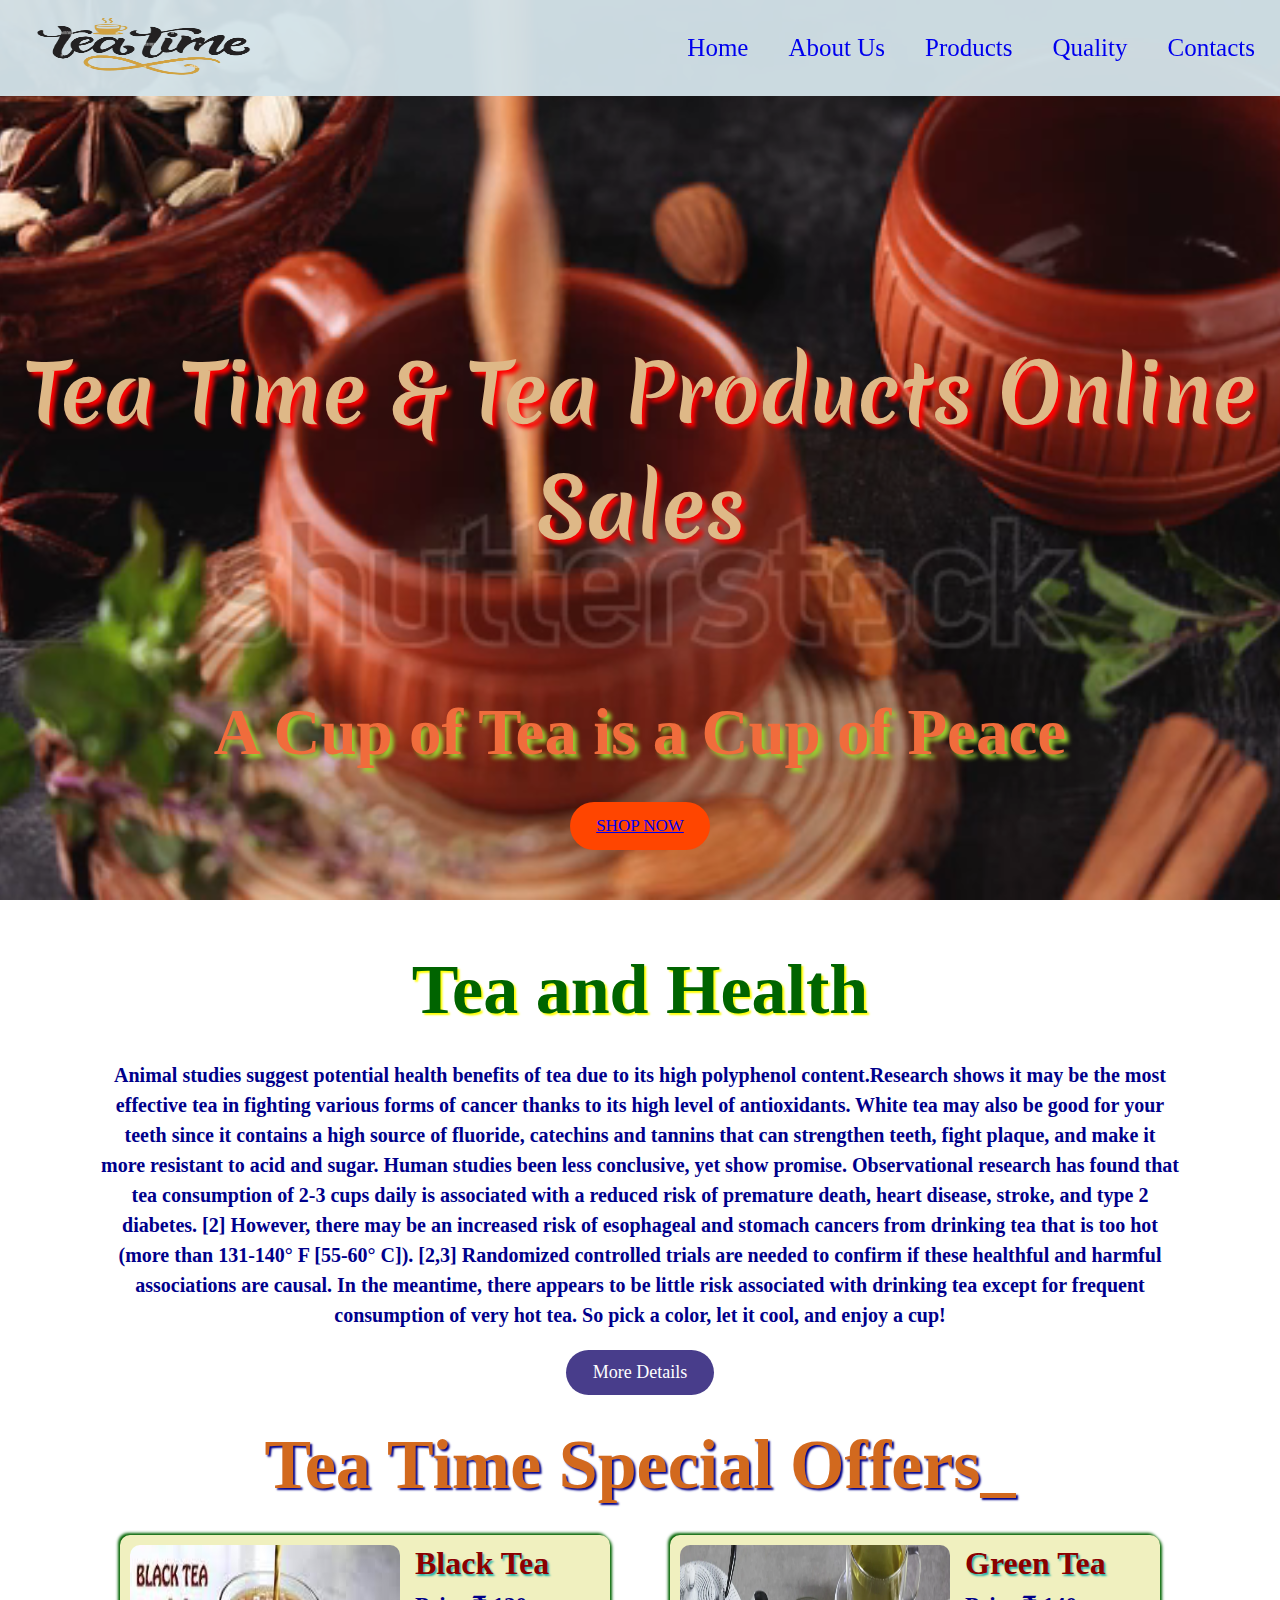
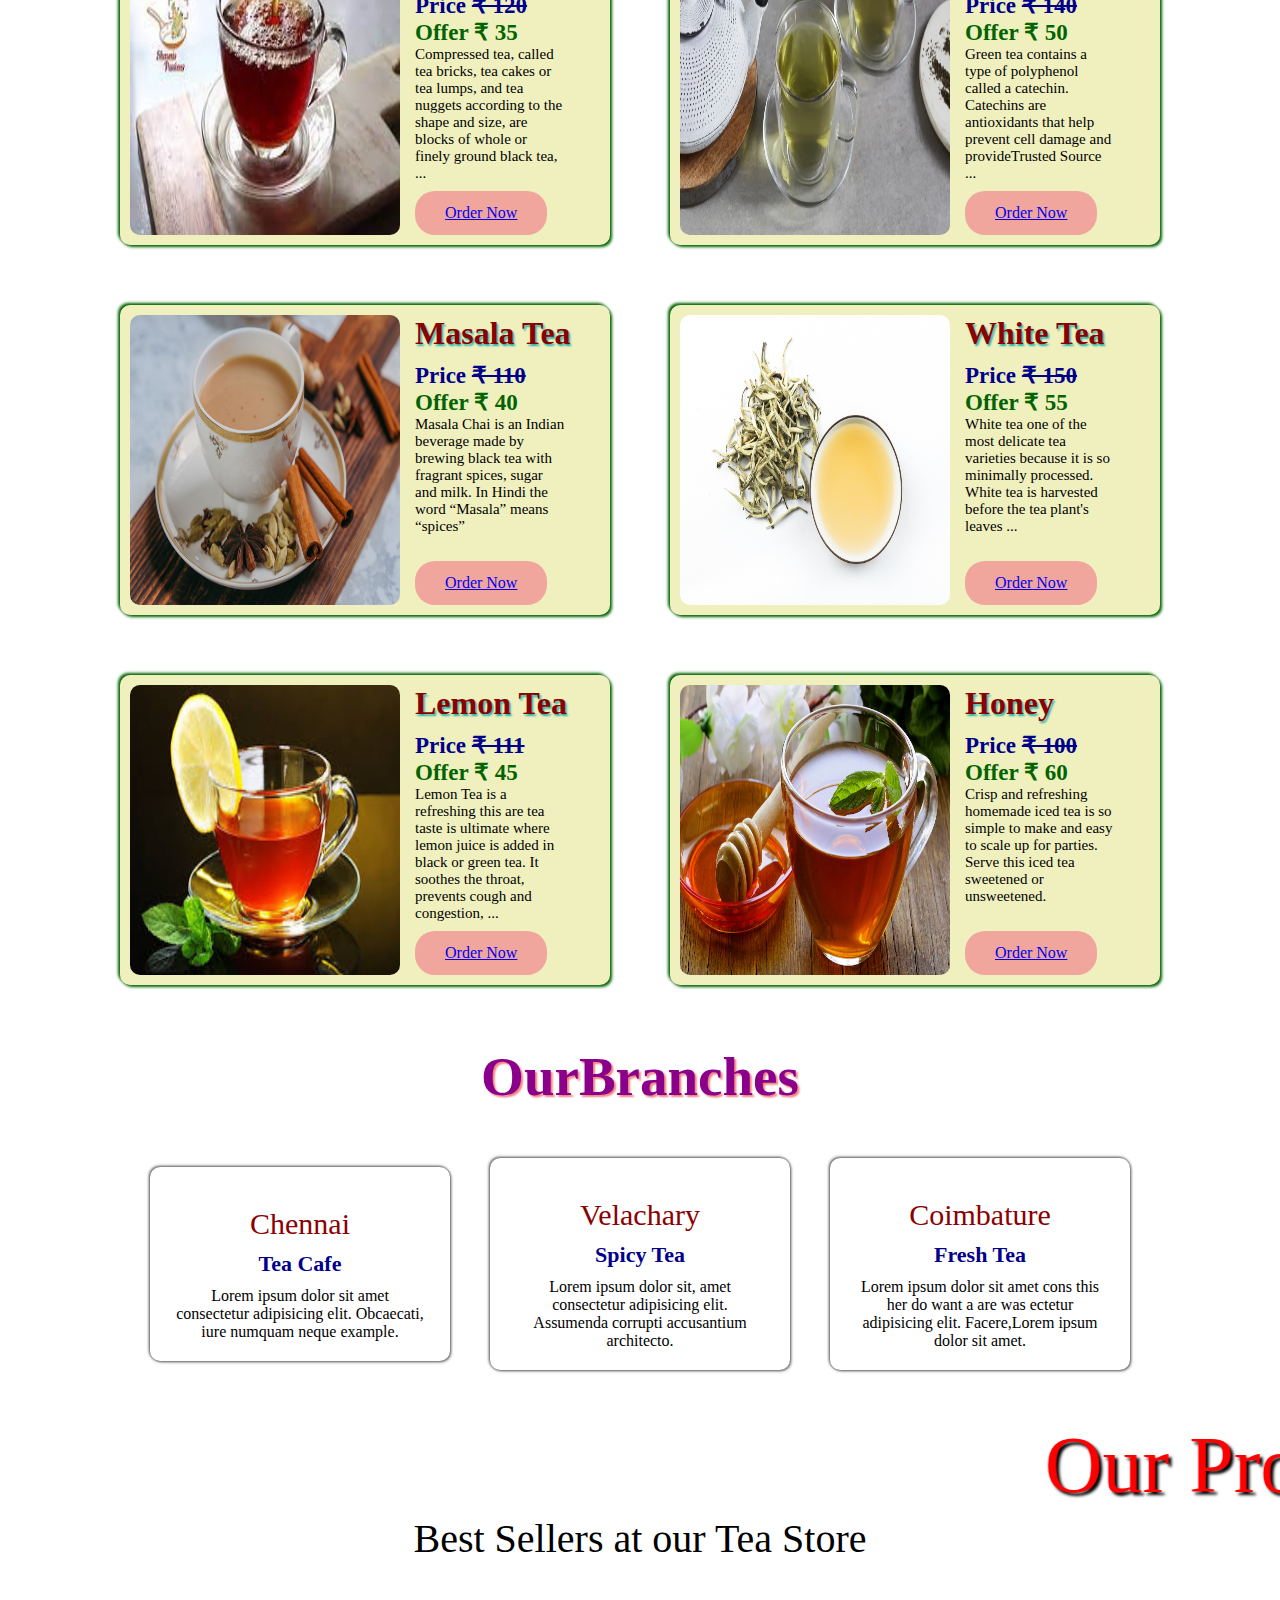
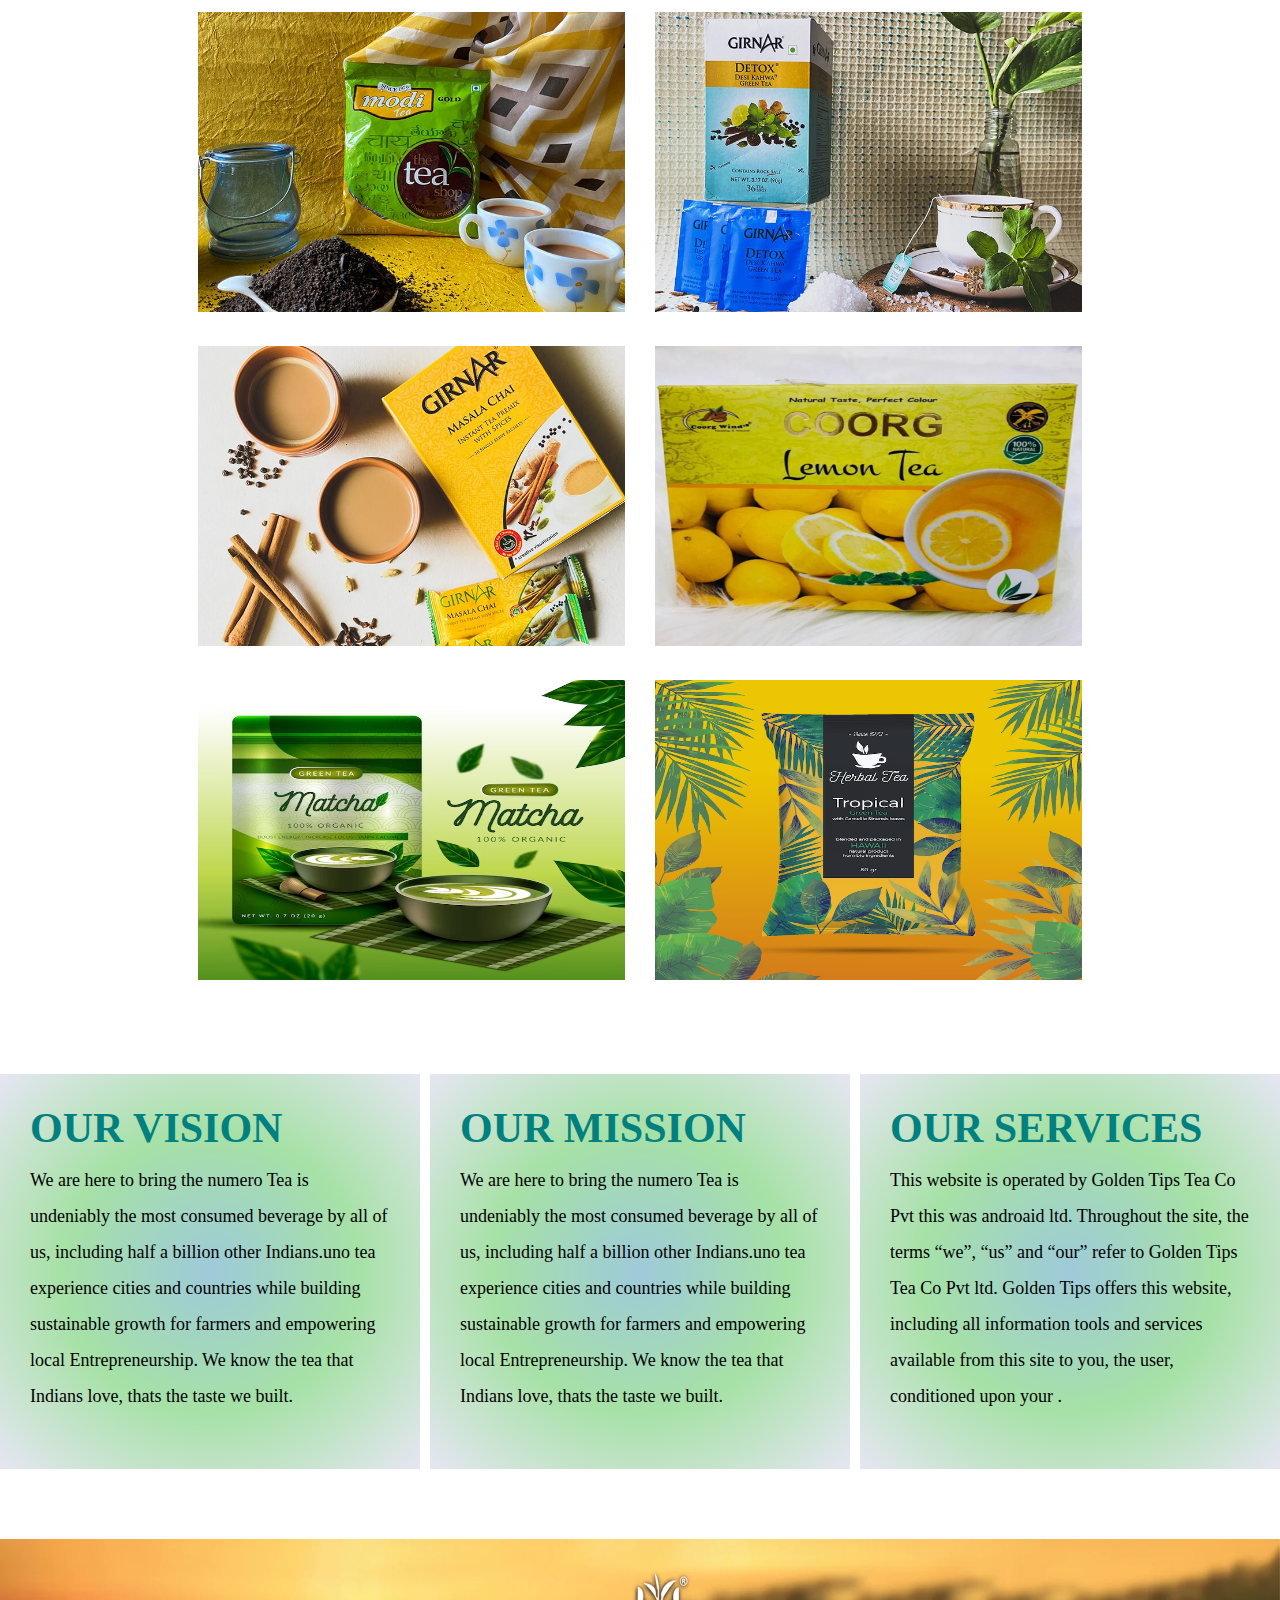
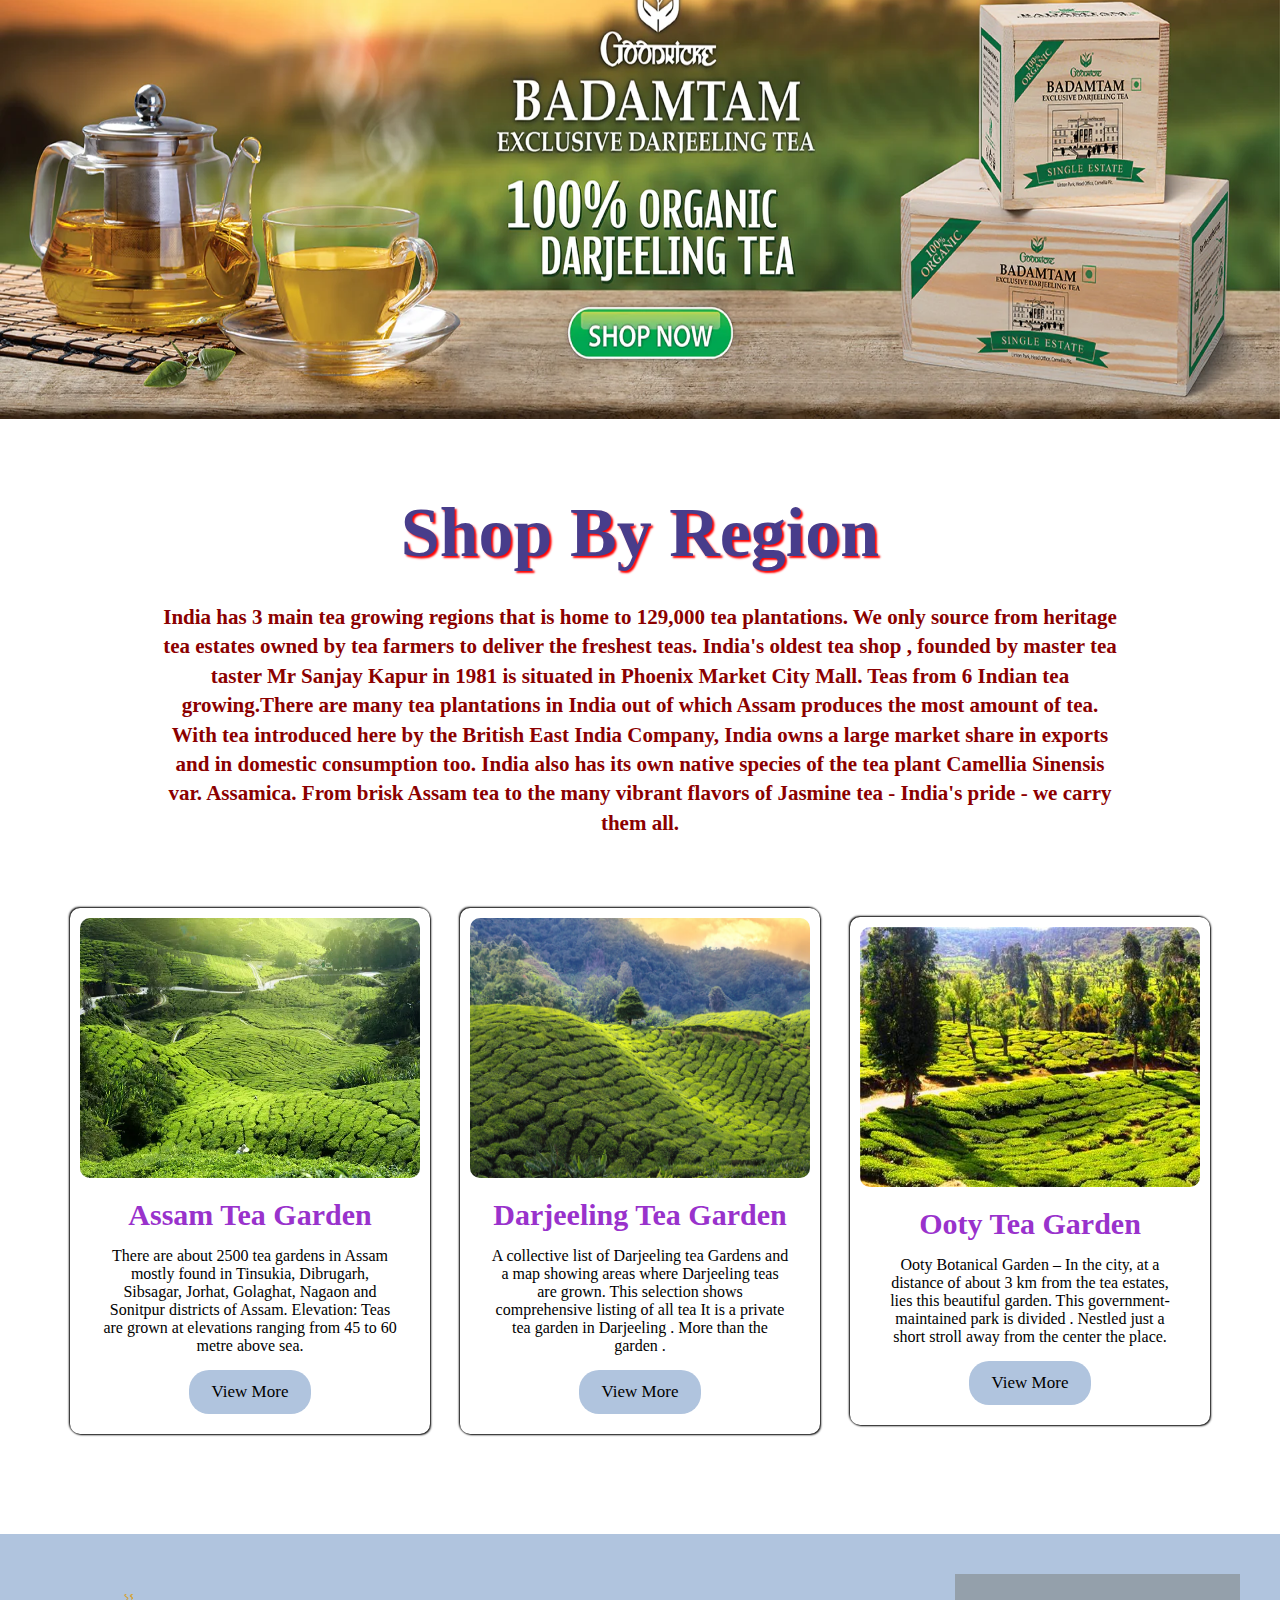
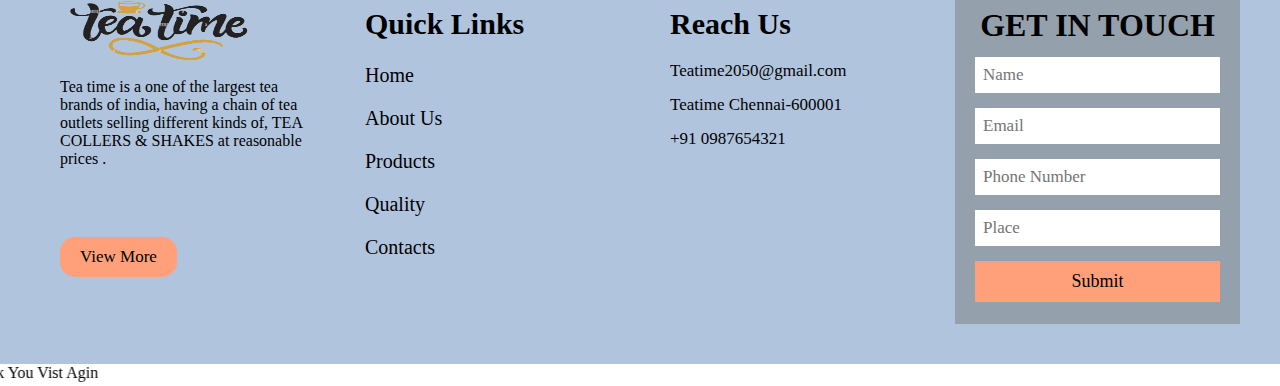
<file: TeaTime/index.html>
<!doctype html>
<html>
    <head>
        <title>Website Html and Css</title>
        <link rel="stylesheet" type="text/css" href="./Index.css"/>
        <meta name="viewport" content="width=device-width, initial-scale=1.0"/>
        <link rel="stylesheet" href="https://cdnjs.cloudflare.com/ajax/libs/font-awesome/6.4.2/css/all.min.css" integrity="sha512-z3gLpd7yknf1YoNbCzqRKc4qyor8gaKU1qmn+CShxbuBusANI9QpRohGBreCFkKxLhei6S9CQXFEbbKuqLg0DA==" crossorigin="anonymous" referrerpolicy="no-referrer" />
    </head>
    <body>
        <!-- Overall Website Container -->

        <div class="container">
            <!-- Nav Bar Create-->
            <nav>
                <img src="./img/images-removebg-preview 1.png">
                    <input type="checkbox" id="icon"/>
                    <label for="icon">
                          <i class="fa-solid fa-bars"></i>
                    </label>
                <div class="navtools">
                    <a href="./index.html">Home</a>
                    <a href="./About.html">About Us</a>
                    <a href="./products.html"> Products</a>
                    <a href="./shopping.html">Quality</a>
                    <a href="./contact.html">Contacts</a>
                </div>
            </nav>
                <!-- Video Add -->
            <div class="screenvideo">
                <video src="img/tea videos.webm" autoplay loop muted></video>
                <h1>Tea Time & Tea Products Online Sales</h1>
                <h4>A Cup of Tea is a Cup of Peace</h4>
                <button><a href="./products.html">SHOP NOW</a></button>
            </div>
       
                <!-- Tea and Health -->
            
            <div class="teahealth">
                <h2>Tea and Health</h2>
                <p>Animal studies suggest potential health benefits of tea due to its high polyphenol content.Research shows it may be the most effective tea in fighting various forms of cancer thanks to its high level of antioxidants. White tea may also be good for your teeth since it contains a high source of fluoride, catechins and tannins that can strengthen teeth, fight plaque, and make it more resistant to acid and sugar.  Human studies  been less conclusive, yet show promise. Observational research has found that tea consumption of 2-3 cups daily is associated with a reduced risk of premature death, heart disease, stroke, and type 2 diabetes. [2] However, there may be an increased risk of esophageal and stomach cancers from drinking tea that is too hot (more than 131-140° F [55-60° C]). [2,3] Randomized controlled trials are needed to confirm if these healthful and harmful associations are causal. In the meantime, there appears to be little risk associated with drinking tea except for frequent consumption of very hot tea. So pick a color, let it cool, and enjoy a cup!</p>
                <button><a href="./About.html">More Details </a></button>
            </div>
           


                <span class="span"><p class="Tea">Tea Time Special Offers_ <i class="fa-solid fa-mug-hot" id="coffee"></i></p> 
                 </span>
                
                <!-- Sales of Tea Container -->

        <div class="sales">
                <!-- image and content -->

                <!-- 1st -->

            <div class="varietytea">

                <div class="box">
                    <img src="img/black tea.jpg"/>
                </div>

                <div class="content">
                    <h3>Black Tea</h3>
                    <p> Price <del> ₹ 120</del> </p>  
                    <p> Offer ₹  35</p>
                    <p>Compressed tea, called tea bricks, tea cakes or tea lumps, and tea nuggets according to the shape and size, are blocks of whole or finely ground black tea, ... </p>
                    <button><a href="./products.html">Order Now</a></button>
                    
                </div>
                

            </div>


            <!-- 2nd -->

            <div class="varietytea">

                <div class="box">
                    <img src="img/GREEN_TEA.webp"/>
                </div>

                <div class="content">
                    <h3>Green Tea</h3>
                    <p> Price <del> ₹ 140</del> </p> 
                    <p> Offer ₹  50</p>
                    <p> Green tea contains a type of polyphenol called a catechin. Catechins are antioxidants that help prevent cell damage and provideTrusted Source ...</p>
                    <button><a href="./products.html">Order Now</a></button>
                </div>
                

            </div>


            
            <!-- 3rd -->

            
            <div class="varietytea">

                <div class="box">
                    <img src="img/Masala tea.jpg"/>
                </div>

                <div class="content">
                    <h3>Masala Tea</h3>
                    <p> Price  <del> ₹ 110</del> </p>
                    <p> Offer   ₹ 40</p>
                    <p>Masala Chai is an Indian beverage made by brewing black tea with fragrant spices, sugar and milk. In Hindi the word “Masala” means “spices”</p>
                    <button><a href="./products.html">Order Now</a></button>
                </div>
                
            
            </div>



            <!-- 4rth -->

            <div class="varietytea">

                <div class="box">
                    <img src="img/White Tea.jpg"/>
                </div>

                <div class="content">
                    <h3>White Tea </h3>
                    <p> Price <del> ₹ 150</del> </p>
                    <p> Offer  ₹ 55</p>
                    <p>White tea one of the most delicate tea varieties because it is so minimally processed. White tea is harvested before the tea plant's leaves ...                    </p>
                    <button><a href="./products.html">Order Now</a></button>
                </div>

            </div>


            <!-- 5th -->


            <div class="varietytea">

                <div class="box">
                    <img src="img/Lemon Tea.jpg"/>
                </div>

                <div class="content">
                    <h3>Lemon Tea</h3>
                    <p> Price <del> ₹ 111</del> </p>
                    <p>  Offer ₹  45</p>
                    <p>Lemon Tea is a refreshing this are tea taste is ultimate where lemon juice is added in black or green tea. It soothes the throat, prevents cough and congestion, ...</p>
                    <button><a href="./products.html">Order Now</a></button>
                </div>

            </div>


            <!-- 6th -->

            <div class="varietytea">

                <div class="box">
                    <img src="img/Honey tea.jpg"/>
                </div>

                <div class="content">
                    <h3>Honey</h3>
                    <p> Price <del> ₹ 100</del> </p>
                    <p> Offer  ₹  60</p>
                    <p>Crisp and refreshing homemade iced tea is so simple to make and easy to scale up for parties. Serve this iced tea sweetened or unsweetened.</p>
                    <button><a href="./products.html">Order Now</a></button>
                </div>

            </div>

        </div>


        <!-- Tea Shop Branches -->

        <h1 class="ourbranch"> OurBranches</h1>

        <div class="branches">

            <div class="location">
                <i class="fa-solid fa-mug-hot" id="locat"></i>
                <span><p> <i class="fa-solid fa-location-dot"></i> Chennai </p></span>
                <h3>Tea Cafe</h3>
                <p class="ptag">Lorem ipsum dolor sit amet consectetur adipisicing elit. Obcaecati, iure numquam neque example.</p>
            </div>

            <div class="location">
                <i class="fa-solid fa-mug-hot"id="locat"></i>
                <span><p> <i class="fa-solid fa-location-dot"></i> Velachary</p></span>
                <h3>Spicy Tea</h3>
                <p class="ptag">Lorem ipsum dolor sit, amet consectetur adipisicing elit. Assumenda corrupti accusantium architecto.</p>
            </div>

            <div class="location">
                <i class="fa-solid fa-mug-hot"id="locat"></i>
                <span><p> <i class="fa-solid fa-location-dot"></i> Coimbature </p></span>
                <h3>Fresh Tea</h3>
                <p class="ptag">Lorem ipsum dolor sit amet cons this her do want a are was ectetur adipisicing elit. Facere,Lorem ipsum dolor sit amet.</p>
            </div>

        </div>
        

            <!-- Our  Products -->
            <marquee id="h1" direction="left" width="100%" scrollamount="24">Our Products</marquee>
            <p id="p">Best Sellers at our Tea Store</p>

        <div class="products">

            <div class="productimage">
                <img src="img/product-1"/>
                <div id="para">
                    <h1>GOLD TEA</h1>
                    <p id="price"><span>PRICE</span>&#8377; 400</p>
                    <p>Established in 1933 in India, where the finest teas of the world are grown with a mission to epitomize the art of drinking gourmet teas,Lorem ipsum dolor sit amet consectetur adipisicing elit. Ab laudantium animi Our exquisite range of whole leaf teas and flavoured ...modi molestiae aliquid reprehenderit rerum doloremque, ipsam minima hic ducimus. Natus maiores laudantium aliquid excepturi saepe labore ipsa? Odio.</p>
                    <button><a href="./products.html">Shop Now</a></button>
                </div>
            </div>

            <div class="productimage">
                <img src="img/product-2"/>
                <div id="para">
                    <h1>GIRNAR DETOX</h1>
                    <p id="price"><span>PRICE</span>&#8377; 340</p>
                    <p>Girnar Detox green tea desi kahwa tea bags stimulates our body cells. It is a combination of Green Tea, Black Pepper, Ginger, Tulsi, Asafoetida, Clove, Cardamom, Cinnamon, Nutmeg, Rock Salt, Citric Acid. Beneficial in Bloated Stomach, Annoying seasonal Cough and Cold.</p>
                    <button><a href="./products.html">Shop Now</a></button>
                </div>
            </div>
                       
            <div class="productimage">
                <img src="img/product-3"/>
                <div id="para">
                    <h1>MASALA CHAI</h1>
                    <p id="price"><span>PRICE</span>&#8377; 380</p>
                    <p>In the 1830s, the British East India Company became concerned about the Chinese monopoly on tea, which constituted most of its trade and supported the enormous consumption of tea in Great Britain around 1 pound (0.45 kg) per person per year. British colonists had recently noticed the existence of the Assamese tea plants, and began to cultivate tea plantations locally. In 1870, over 90% of the tea consumed in Great Britain was still of Chinese origin, but by 1900, this had dropped to 10%, largely replaced by tea grown in India (50%) and Ceylon (33%)</p>
                    <button><a href="./products.html">Shop Now</a></button>
                </div>
            </div>

             <div class="productimage">
                <img src="img/product-4"/>
                <div id="para">
                    <h1>LEMON TEA</h1>
                    <p id="price"><span>PRICE</span>&#8377; 350</p>
                    <p>Lemon tea is a popular anti-inflammatory breakfast beverage that works wonders when it comes to boosting your immune system, enhancing your metabolism, and regulating your digestive system. Given the fact that the citric acid content in lemons is remarkably high, it helps with doing away with the toxins in the liver.</p>
                    <button><a href="./products.html">Shop Now</a></button>
                </div>
            </div>

             <div class="productimage">
                <img src="img/product-55"/>
                <div id="para">
                    <h1>GOLD TEA</h1>
                    <p id="price"><span>PRICE</span>&#8377; 400</p>
                    <p>Established in 1933 in India, where the finest teas of the world are grown with a mission to epitomize the art of drinking gourmet teas,Lorem ipsum dolor, sit amet consectetur adipisicing elit. Adipisci, iure! A, saepe ad velitOur exquisite range of whole leaf teas and flavoured ... sapiente doloribus modi! Sed cum rerum excepturi, tempora illum, aut dolorum accusamus quia maxime consequatur magni.</p>
                    <button><a href="./products.html">Shop Now</a></button>
                </div>
            </div>

             <div class="productimage">
                <img src="img/product-6a"/>
                <div id="para">
                    <h1>CITY TEA</h1>
                    <p id="price"><span>PRICE</span>&#8377; 320</p>
                    <p>Tea is more than just a comforting beverage; it offers numerous health benefits that can enhance your well-being. From its rich antioxidants to its support for heart health, the benefits of drinking tea daily are undeniable. Consider exploring the range of teas from Harrisons Malayalam tea to discover the perfect blend for your tastes and health goals. So, why not start enjoying a daily cup of tea and experience the positive impact it can have on your life with the best tea powder in India.</p>
                    <button><a href="./products.html">Shop Now</a></button>
                </div>
            </div>


        </div>


        <!-- Our Vision & Our Mission -->

        <div class="vision"> 

            <div class="mission">
                <h1>OUR VISION</h1> 
                <p>We are here to bring the numero Tea is undeniably the most consumed beverage by all of us, including half a billion other Indians.uno tea experience cities and countries while building sustainable growth for farmers and empowering local Entrepreneurship. We know the tea that Indians love, thats the taste we built.</p>               
            </div>

            <div class="mission">
                <h1>OUR MISSION</h1> 
                <p>We are here to bring the numero Tea is undeniably the most consumed beverage by all of us, including half a billion other Indians.uno tea experience cities and countries while building sustainable growth for farmers and empowering local Entrepreneurship. We know the tea that Indians love, thats the taste we built.</p>  
            </div>

            <div class="mission">
                <h1>OUR SERVICES</h1> 
                <p>This website is operated by Golden Tips Tea Co Pvt this was androaid ltd. Throughout the site, the terms “we”, “us” and “our” refer to  Golden Tips Tea Co Pvt ltd. Golden Tips offers this website, including all information tools and services available from this site to you, the user,  conditioned upon your .</p>     
            </div>
        </div>

            <!-- Image Add  -->
        
        <div class="imageadd">
            <img src="img/image"/>
        </div>

            <!---- Shop by Region--- -->


            <div class="shop">
                <h1>Shop By Region</h1>
                <p>India has 3 main tea growing regions that is home to 129,000 tea plantations. We only source from heritage tea estates owned by tea farmers to deliver the freshest teas. India's oldest tea shop , founded by master tea taster Mr Sanjay Kapur in 1981 is situated in Phoenix Market City Mall. Teas from 6 Indian tea growing.There are many tea plantations in India out of which Assam produces the most amount of tea. With tea introduced here by the British East India Company, India owns a large market share in exports and in domestic consumption too. India also has its own native species of the tea plant Camellia Sinensis var. Assamica. From brisk Assam tea to the many vibrant flavors of Jasmine tea - India's pride - we carry them all. </p>
            </div>

            <!-- Region Image & Content Add -->


            <div class="shopbyregion">
                    <!-- 1st image & content -->
            <aside>
                <!-- image -->
                <div class="trees">
                    <img src="img/assam"/>
                </div>
                <div class="imagecontent">
                    <h1>Assam Tea Garden</h1>
                    <p>There are about 2500 tea gardens in Assam mostly found in Tinsukia, Dibrugarh, Sibsagar, Jorhat, Golaghat, Nagaon and Sonitpur districts of Assam. Elevation: Teas are grown at elevations ranging from 45 to 60 metre above sea.</p>
                    <button>View More</button>
                </div>
            </aside>
                <!-- 2nd image & content -->
            <aside>
               
                <!-- image -->
                <div class="trees">
                    <img src="img/darjeeling"/>
                </div>
                <div class="imagecontent">
                    <h1>Darjeeling Tea Garden</h1>
                    <p>A collective list of Darjeeling tea Gardens and a map showing areas where Darjeeling teas are grown. This selection shows comprehensive listing of all tea It is a private tea garden in Darjeeling . More than the garden .</p>
                    <button>View More</button>
                </div>
            </aside>

            <aside>
                <!-- image -->
                <div class="trees">
                    <img src="img/Ooty"/>
                </div>
                <div class="imagecontent">
                    <h1>Ooty Tea Garden</h1>
                    <p>Ooty Botanical Garden – In the city, at a distance of about 3 km from the tea estates, lies this beautiful garden. This government-maintained park is divided . Nestled just a short stroll away from the center the place.</p>
                    <button>View More</button>
                </div>
            </aside>
            </div>

            <!-- Footer  -->

            <footer>
                    <!-- 1st  -->
                <div class="footers foot-1">
                    <img src="./img/images-removebg-preview 1.png">
                    <p>Tea time is a one of the largest tea brands of india, having a chain of tea outlets selling different kinds of, TEA COLLERS & SHAKES at reasonable prices .</p>
                    <p><span><i class="fa-brands fa-facebook"></i></span><span><i class="fa-brands fa-instagram"></i></span><span><i class="fa-brands fa-youtube"></i></span><span><i class="fa-brands fa-twitter"></i></span></p>
                    <button>View More</button>
                </div>
                    <!-- 2nd -->
                <div class="footers foot-2">
                    <h2>Quick Links</h2>
                    <p>Home</p>
                    <p>About Us</p>
                    <p>Products</p>
                    <p>Quality</p>
                    <p>Contacts</p>
                </div>
                    <!-- 3rd -->
                <div class="footers foot-3">
                    <h2>Reach Us</h2>
                    <section>
                        <div class="icon">
                            <i class="fa-regular fa-envelope"></i>
                        </div>

                        <div class="text">
                            <p>Teatime2050@gmail.com</p>
                        </div>

                    </section>

                        <section>
                        
                            <div class="icon">
                                <i class="fa-solid fa-location-dot"></i>
                            </div>

                        <div class="text">
                            <p>Teatime Chennai-600001  </p>
                        </div>

                        </section>

                    <section>
                        <div class="icon">
                            <i class="fa-solid fa-phone-volume"></i>
                        </div>

                        <div class="text">
                            <p>+91 0987654321</p>
                        </div>

                    </section>
                </div>
                    <!-- 4th -->
                <div class="footers foot-4">
                    <h1>GET IN TOUCH</h1>
                    <input type="text" placeholder="Name"/>
                    <input type="text" placeholder="Email"/>
                    <input type="text" placeholder="Phone Number"/>
                    <input type="text" placeholder="Place"/>
                    <button>Submit</button>
                </div>

            </footer>
            <marquee id="h2" direction="right" width="100%" scrollamount="10">Thank You Vist Agin</marquee>
        </div>

    </body>
</html>
</file>
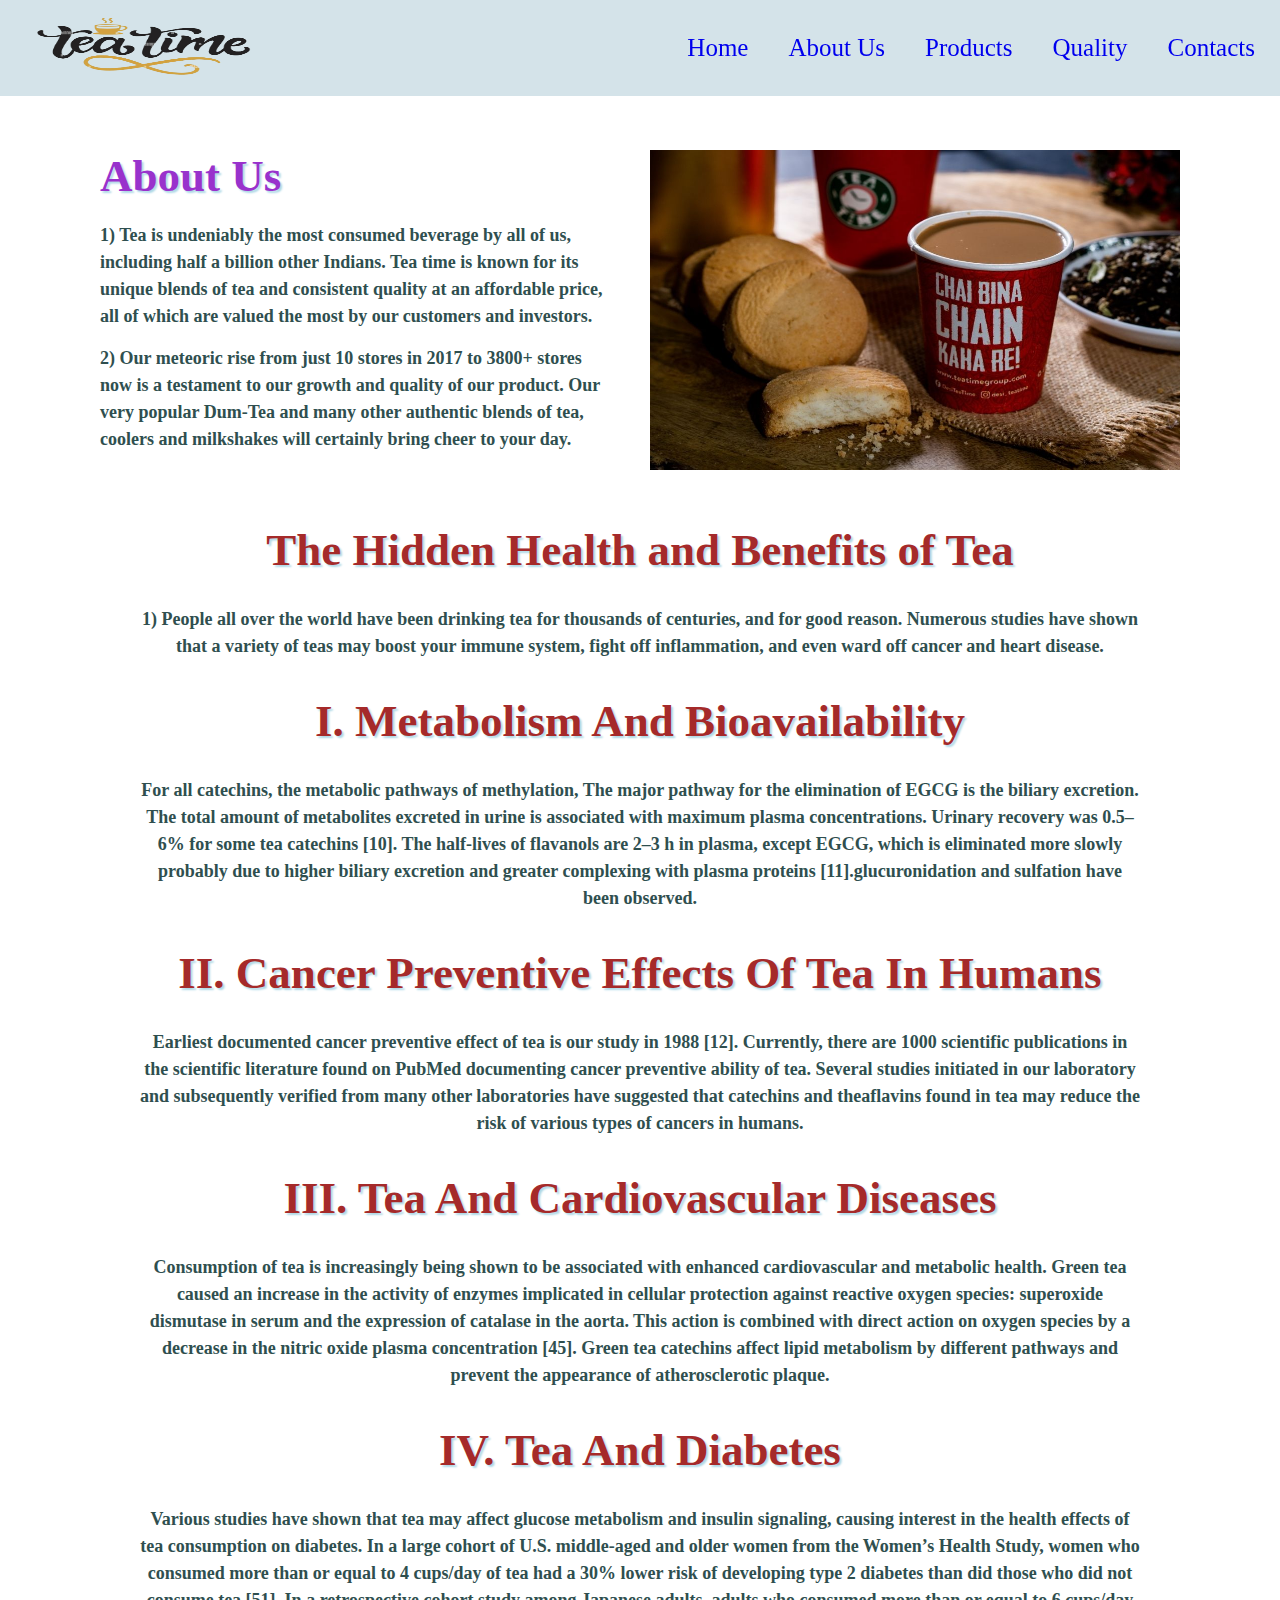
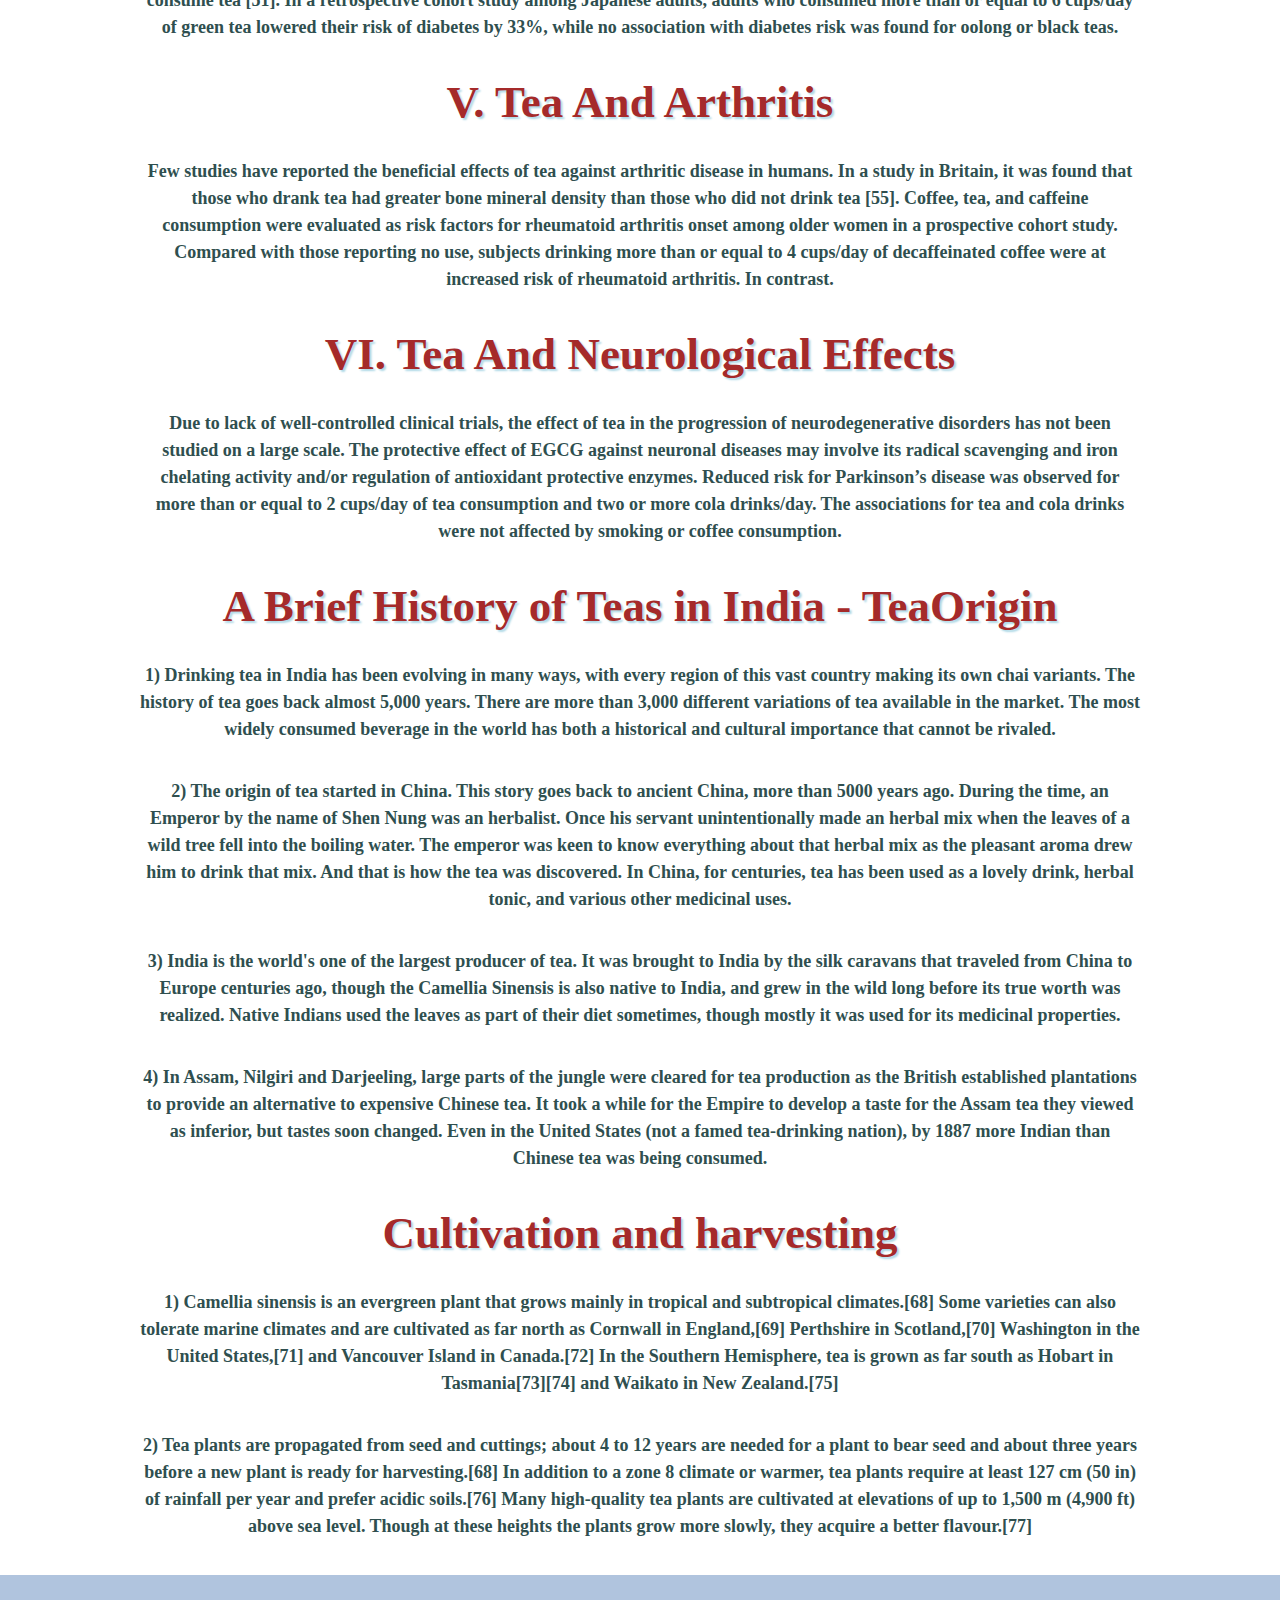
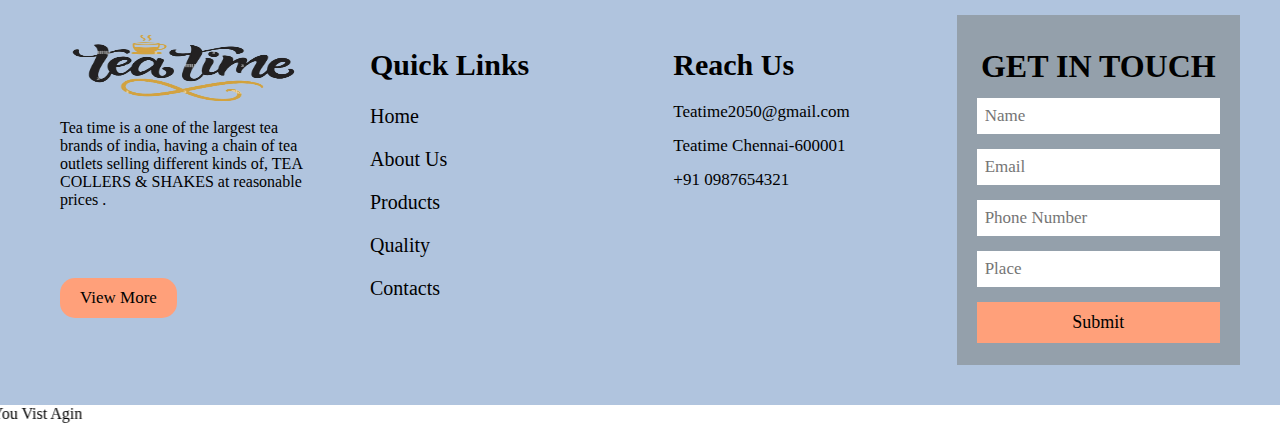
<file: TeaTime/About.html>
<!doctype html>
<html>
    <head>
        <title>About Us</title>
        <link rel="stylesheet" type="text/css" href="./About.css"/>
        <meta name="viewport" content="width=device-width, initial-scale=1.0"/>
        <link rel="stylesheet" href="https://cdnjs.cloudflare.com/ajax/libs/font-awesome/6.4.2/css/all.min.css" integrity="sha512-z3gLpd7yknf1YoNbCzqRKc4qyor8gaKU1qmn+CShxbuBusANI9QpRohGBreCFkKxLhei6S9CQXFEbbKuqLg0DA==" crossorigin="anonymous" referrerpolicy="no-referrer" />
    
    </head>
    <body>
        <div class="container">
            <nav>
                <img src="./img/images-removebg-preview 1.png">
                    <input type="checkbox" id="icon"/>
                    <label for="icon">
                          <i class="fa-solid fa-bars"></i>
                    </label>
                <div class="navtools">
                    <a href="./index.html">Home</a>
                    <a href="./About.html">About Us</a>
                    <a href="./products.html"> Products</a>
                    <a href="./shopping.html">Quality</a>
                    <a href="./contact.html">Contacts</a>
                </div>
            </nav>
            <!-- About Us -->

            <div class="about">
                
                <div class="h1-p">

                <h1>About Us</h1>
                <p>1) Tea is undeniably the most consumed beverage by all of us, including half a billion other Indians. Tea time is known for its unique blends of tea and consistent quality at an affordable price, all of which are valued the most by our customers and investors.   </p>
                <p>2) Our meteoric rise from just 10 stores in 2017 to 3800+ stores now is a testament to our growth and quality of our product. Our very popular Dum-Tea and many other authentic blends of tea, coolers and milkshakes will certainly bring cheer to your day.  </p>
                
                </div>
                <div class="aboutimage">
                    <img src="img/aboutus"/>
                </div>
            </div>
            <!-- Tea Health and Benefits -->
            <div class="historyoftea">
                <h1>The Hidden Health and Benefits of Tea</h1>
                <p>1) People all over the world have been drinking tea for thousands of centuries, and for good reason. Numerous studies have shown that a variety of teas may boost your immune system, fight off inflammation, and even ward off cancer and heart disease.                </p>
                <h1>I. Metabolism And Bioavailability</h1>
                <p>For all catechins, the metabolic pathways of methylation, The major pathway for the elimination of EGCG is the biliary excretion. The total amount of metabolites excreted in urine is associated with maximum plasma concentrations. Urinary recovery was 0.5–6% for some tea catechins [10]. The half-lives of flavanols are 2–3 h in plasma, except EGCG, which is eliminated more slowly probably due to higher biliary excretion and greater complexing with plasma proteins [11].glucuronidation and sulfation have been observed.</p>
                <h1>II. Cancer Preventive Effects Of Tea In Humans </h1>
                <p>Earliest documented cancer preventive effect of tea is our study in 1988 [12]. Currently, there are 1000 scientific publications in the scientific literature found on PubMed documenting cancer preventive ability of tea. Several studies initiated in our laboratory and subsequently verified from many other laboratories have suggested that catechins and theaflavins found in tea may reduce the risk of various types of cancers in humans. </p>
                <h1>III. Tea And Cardiovascular Diseases</h1>
                <p>Consumption of tea is increasingly being shown to be associated with enhanced cardiovascular and metabolic health. Green tea caused an increase in the activity of enzymes implicated in cellular protection against reactive oxygen species: superoxide dismutase in serum and the expression of catalase in the aorta. This action is combined with direct action on oxygen species by a decrease in the nitric oxide plasma concentration [45]. Green tea catechins affect lipid metabolism by different pathways and prevent the appearance of atherosclerotic plaque. </p>
                <h1>IV. Tea And Diabetes</h1>
                <p>Various studies have shown that tea may affect glucose metabolism and insulin signaling, causing interest in the health effects of tea consumption on diabetes. In a large cohort of U.S. middle-aged and older women from the Women’s Health Study, women who consumed more than or equal to 4 cups/day of tea had a 30% lower risk of developing type 2 diabetes than did those who did not consume tea [51]. In a retrospective cohort study among Japanese adults, adults who consumed more than or equal to 6 cups/day of green tea lowered their risk of diabetes by 33%, while no association with diabetes risk was found for oolong or black teas. </p>
                <h1>V. Tea And Arthritis</h1>
                <p>Few studies have reported the beneficial effects of tea against arthritic disease in humans. In a study in Britain, it was found that those who drank tea had greater bone mineral density than those who did not drink tea [55]. Coffee, tea, and caffeine consumption were evaluated as risk factors for rheumatoid arthritis onset among older women in a prospective cohort study. Compared with those reporting no use, subjects drinking more than or equal to 4 cups/day of decaffeinated coffee were at increased risk of rheumatoid arthritis. In contrast.</p>
                <h1>VI. Tea And Neurological Effects</h1>
                <p>Due to lack of well-controlled clinical trials, the effect of tea in the progression of neurodegenerative disorders has not been studied on a large scale. The protective effect of EGCG against neuronal diseases may involve its radical scavenging and iron chelating activity and/or regulation of antioxidant protective enzymes. Reduced risk for Parkinson’s disease was observed for more than or equal to 2 cups/day of tea consumption and two or more cola drinks/day. The associations for tea and cola drinks were not affected by smoking or coffee consumption.</p>
            </div>
            <!-- History Of tea -->
            <div class="historyoftea">
                <h1>A Brief History of Teas in India - TeaOrigin</h1>
                <p>1) Drinking tea in India has been evolving in many ways, with every region of this vast country making its own chai variants. The history of tea goes back almost 5,000 years. There are more than 3,000 different variations of tea available in the market. The most widely consumed beverage in the world has both a historical and cultural importance that cannot be rivaled.    </p>
                <p>2) The origin of tea started in China. This story goes back to ancient China, more than 5000 years ago. During the time, an Emperor by the name of Shen Nung was an herbalist. Once his servant unintentionally made an herbal mix when the leaves of a wild tree fell into the boiling water. The emperor was keen to know everything about that herbal mix as the pleasant aroma drew him to drink that mix. And that is how the tea was discovered. In China, for centuries, tea has been used as a lovely drink, herbal tonic, and various other medicinal uses.</p>
                <p>3) India is the world's one of the largest producer of tea. It was brought to India by the silk caravans that traveled from China to Europe centuries ago, though the Camellia Sinensis is also native to India, and grew in the wild long before its true worth was realized. Native Indians used the leaves as part of their diet sometimes, though mostly it was used for its medicinal properties.  </p>
                <p>4) In Assam, Nilgiri and Darjeeling, large parts of the jungle were cleared for tea production as the British established plantations to provide an alternative to expensive Chinese tea. It took a while for the Empire to develop a taste for the Assam tea they viewed as inferior, but tastes soon changed. Even in the United States (not a famed tea-drinking nation), by 1887 more Indian than Chinese tea was being consumed.  </p>
            </div>
            <div class="historyoftea">
                <h1>Cultivation and harvesting  </h1>
                <p>1) Camellia sinensis is an evergreen plant that grows mainly in tropical and subtropical climates.[68] Some varieties can also tolerate marine climates and are cultivated as far north as Cornwall in England,[69] Perthshire in Scotland,[70] Washington in the United States,[71] and Vancouver Island in Canada.[72] In the Southern Hemisphere, tea is grown as far south as Hobart in Tasmania[73][74] and Waikato in New Zealand.[75]   </p>
                <p>2) Tea plants are propagated from seed and cuttings; about 4 to 12 years are needed for a plant to bear seed and about three years before a new plant is ready for harvesting.[68] In addition to a zone 8 climate or warmer, tea plants require at least 127 cm (50 in) of rainfall per year and prefer acidic soils.[76] Many high-quality tea plants are cultivated at elevations of up to 1,500 m (4,900 ft) above sea level. Though at these heights the plants grow more slowly, they acquire a better flavour.[77]                </p>
            
            </div>
            
            

             <!-- Footer  -->

            <footer>
                <!-- 1st  -->
            <div class="footers foot-1">
                <img src="./img/images-removebg-preview 1.png">
                <p>Tea time is a one of the largest tea brands of india, having a chain of tea outlets selling different kinds of, TEA COLLERS & SHAKES at reasonable prices .</p>
                <p><span><i class="fa-brands fa-facebook"></i></span><span><i class="fa-brands fa-instagram"></i></span><span><i class="fa-brands fa-youtube"></i></span><span><i class="fa-brands fa-twitter"></i></span></p>
                <button>View More</button>
            </div>
                <!-- 2nd -->
            <div class="footers foot-2">
                <h2>Quick Links</h2>
                <p>Home</p>
                <p>About Us</p>
                <p>Products</p>
                <p>Quality</p>
                <p>Contacts</p>
            </div>
                <!-- 3rd -->
            <div class="footers foot-3">
                <h2>Reach Us</h2>
                <section>
                    <div class="icon">
                        <i class="fa-regular fa-envelope"></i>
                    </div>

                    <div class="text">
                        <p>Teatime2050@gmail.com</p>
                    </div>

                </section>

                    <section>
                    
                        <div class="icon">
                            <i class="fa-solid fa-location-dot"></i>
                        </div>

                    <div class="text">
                        <p>Teatime Chennai-600001 </p>
                    </div>

                    </section>

                <section>
                    <div class="icon">
                        <i class="fa-solid fa-phone-volume"></i>
                    </div>

                    <div class="text">
                        <p>+91 0987654321 </p>
                    </div>

                </section>
            </div>
                <!-- 4th -->
            <div class="footers foot-4">
                <h1>GET IN TOUCH</h1>
                <input type="text" placeholder="Name"/>
                <input type="text" placeholder="Email"/>
                <input type="text" placeholder="Phone Number"/>
                <input type="text" placeholder="Place"/>
                <button>Submit</button>
            </div>

        </footer>  
        <marquee id="h2" direction="right" width="100%" scrollamount="10">Thank You Vist Agin</marquee>

        </div>
    </body>
</html>
</file>
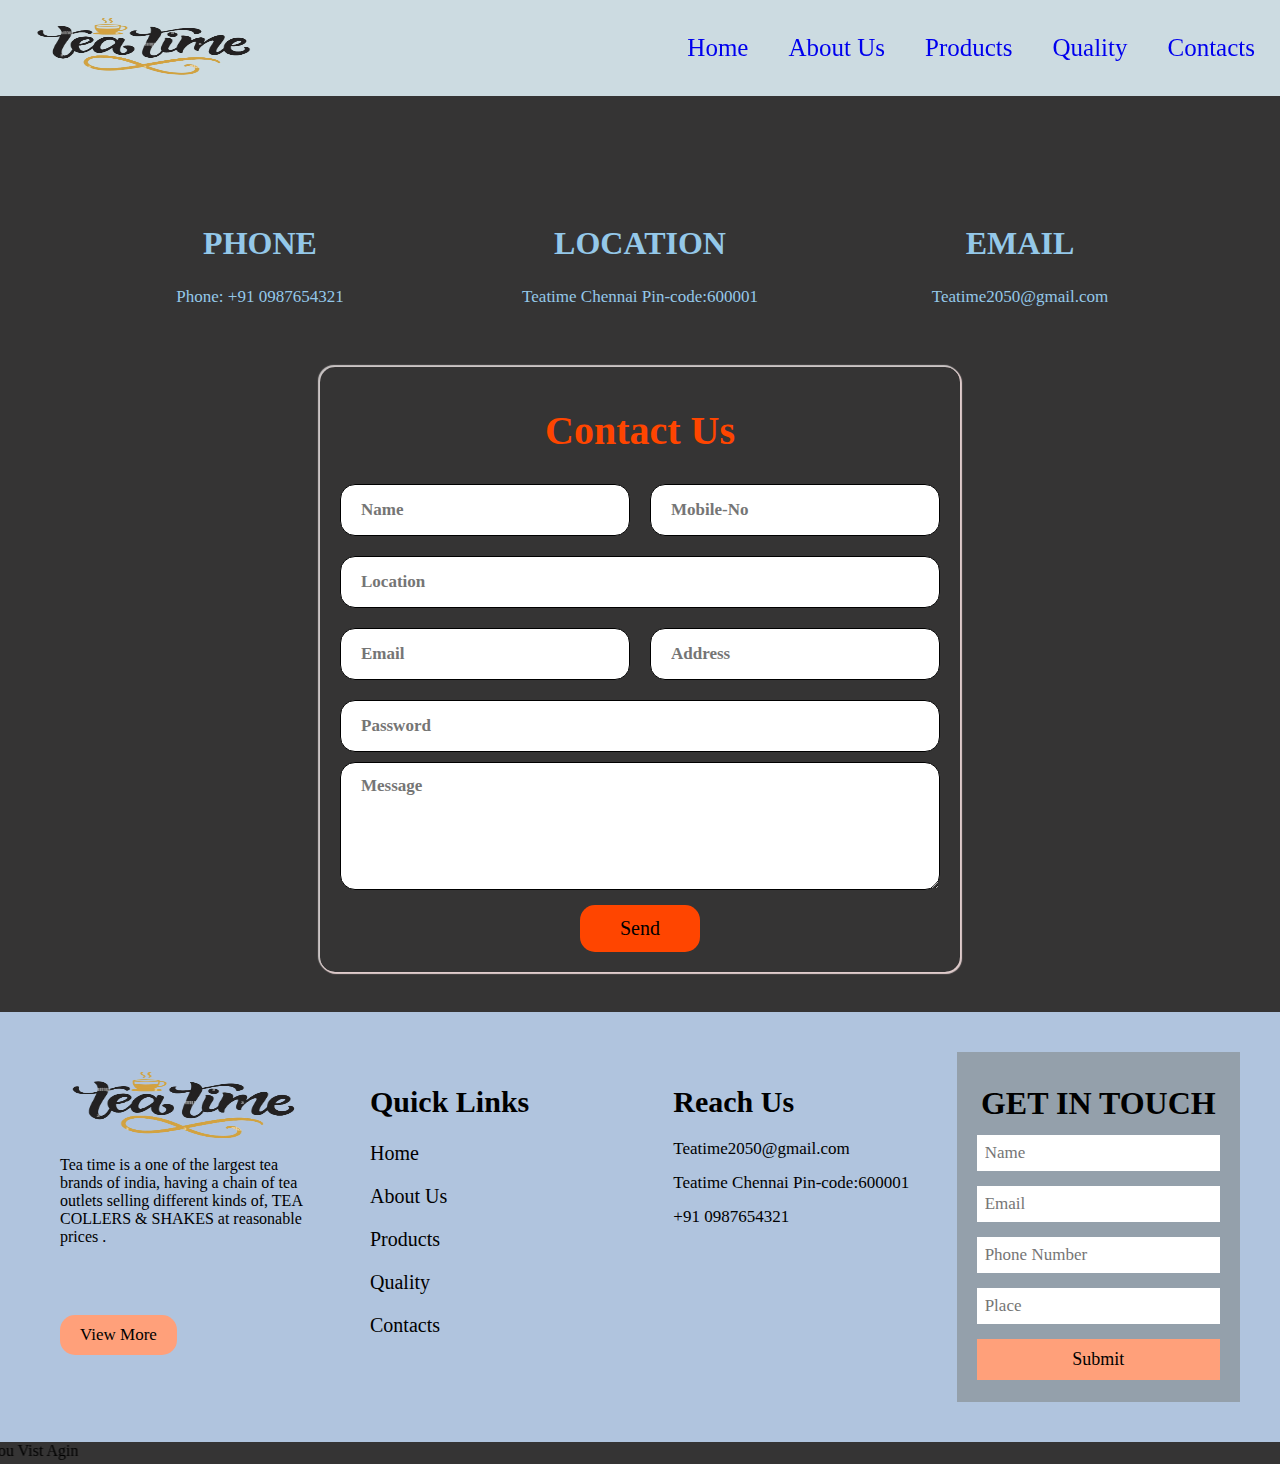
<file: TeaTime/contact.html>
<!doctype html>
<html>
    <head>
        <title>Contact Us</title>
        <link rel="stylesheet" type="text/css" href="./contact.css"/>
        <meta name="viewport" content="width=device-width, initial-scale=1.0"/>
        <link rel="stylesheet" href="https://cdnjs.cloudflare.com/ajax/libs/font-awesome/6.4.2/css/all.min.css" integrity="sha512-z3gLpd7yknf1YoNbCzqRKc4qyor8gaKU1qmn+CShxbuBusANI9QpRohGBreCFkKxLhei6S9CQXFEbbKuqLg0DA==" crossorigin="anonymous" referrerpolicy="no-referrer" />
    
    </head>
    <body>
        <div class="container">
            <nav>
                <img src="./img/images-removebg-preview 1.png">
                    <input type="checkbox" id="icon"/>
                    <label for="icon">
                          <i class="fa-solid fa-bars"></i>
                    </label>
                <div class="navtools">
                    <a href="./index.html">Home</a>
                    <a href="./About.html">About Us</a>
                    <a href="./products.html"> Products</a>
                    <a href="./shopping.html">Quality</a>
                    <a href="./contact.html">Contacts</a>
                </div>
            </nav>
            <!-- Contact Us -->
            <div class="contact">
                    <!-- Phone -->
                <div class="contact-icon">
                    <i class="fa-solid fa-square-phone"></i>
                    <h1>PHONE</h1>
                    <p>Phone: +91 0987654321</p>
                </div>
                    <!-- Location -->
                <div class="contact-icon">
                    <i class="fa-solid fa-location-dot"></i>
                    <h1>LOCATION</h1>
                    <p>Teatime Chennai Pin-code:600001  </p>          
                </div>
                    <!-- Email -->
                <div class="contact-icon">
                    <i class="fa-solid fa-envelope"></i>
                    <h1>EMAIL</h1>
                    <p>Teatime2050@gmail.com</p>
                </div>
            </div>


            <!-- Login Box -->
            <div id="contacts">
            <div class="loginbox">
                <h1>Contact Us</h1>
            <div class="two">
                <input type="text" placeholder="Name"/>
                <input type="text" placeholder="Mobile-No"/>
            </div>
            <input type="text" placeholder="Location"/>
            <div class="two">
                <input type="text" placeholder="Email"/>
                <input type="text" placeholder="Address"/>
            </div>
                <input type="text" placeholder="Password"/>
                <textarea type="text" placeholder="Message" cols="30" rows="5"></textarea>
                <button>Send</button>
            </div>

        </div>
            <!-- Footer  -->

            <footer>
                <!-- 1st  -->
            <div class="footers foot-1">
                <img src="./img/images-removebg-preview 1.png">
                <p>Tea time is a one of the largest tea brands of india, having a chain of tea outlets selling different kinds of, TEA COLLERS & SHAKES at reasonable prices .</p>
                <p><span><i class="fa-brands fa-facebook"></i></span><span><i class="fa-brands fa-instagram"></i></span><span><i class="fa-brands fa-youtube"></i></span><span><i class="fa-brands fa-twitter"></i></span></p>
                <button>View More</button>
            </div>
                <!-- 2nd -->
            <div class="footers foot-2">
                <h2>Quick Links</h2>
                <p>Home</p>
                <p>About Us</p>
                <p>Products</p>
                <p>Quality</p>
                <p>Contacts</p>
            </div>
                <!-- 3rd -->
            <div class="footers foot-3">
                <h2>Reach Us</h2>
                <section>
                    <div class="icon">
                        <i class="fa-regular fa-envelope"></i>
                    </div>

                    <div class="text">
                        <p>Teatime2050@gmail.com</p>
                    </div>

                </section>

                    <section>
                    
                        <div class="icon">
                            <i class="fa-solid fa-location-dot"></i>
                        </div>

                    <div class="text">
                        <p>Teatime Chennai Pin-code:600001  </p>
                    </div>

                    </section>

                <section>
                    <div class="icon">
                        <i class="fa-solid fa-phone-volume"></i>
                    </div>

                    <div class="text">
                        <p>+91 0987654321</p>
                    </div>

                </section>
            </div>
                <!-- 4th -->
            <div class="footers foot-4">
                <h1>GET IN TOUCH</h1>
                <input type="text" placeholder="Name"/>
                <input type="text" placeholder="Email"/>
                <input type="text" placeholder="Phone Number"/>
                <input type="text" placeholder="Place"/>
                <button>Submit</button>
            </div>

        </footer>
        <marquee id="h2" direction="right" width="100%" scrollamount="10">Thank You Vist Agin</marquee>

        </div>
    </body>
</html>
</file>
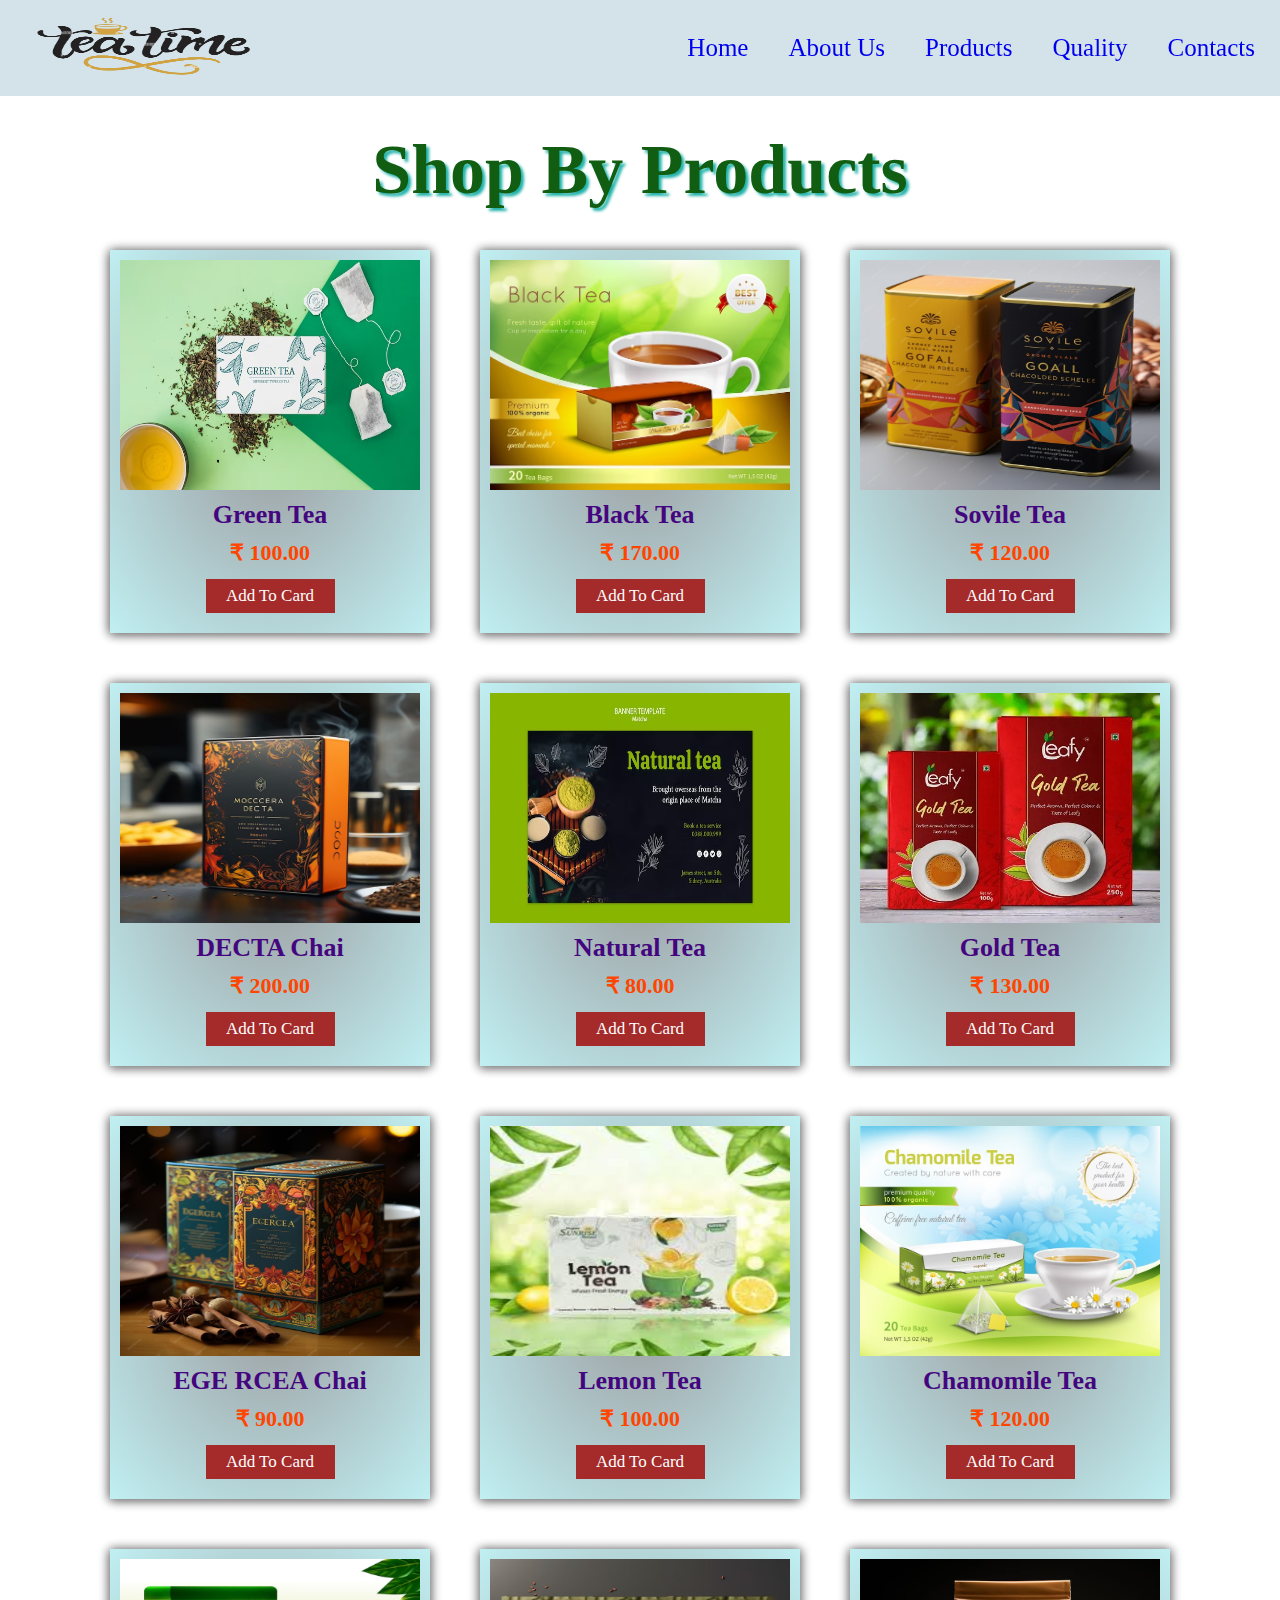
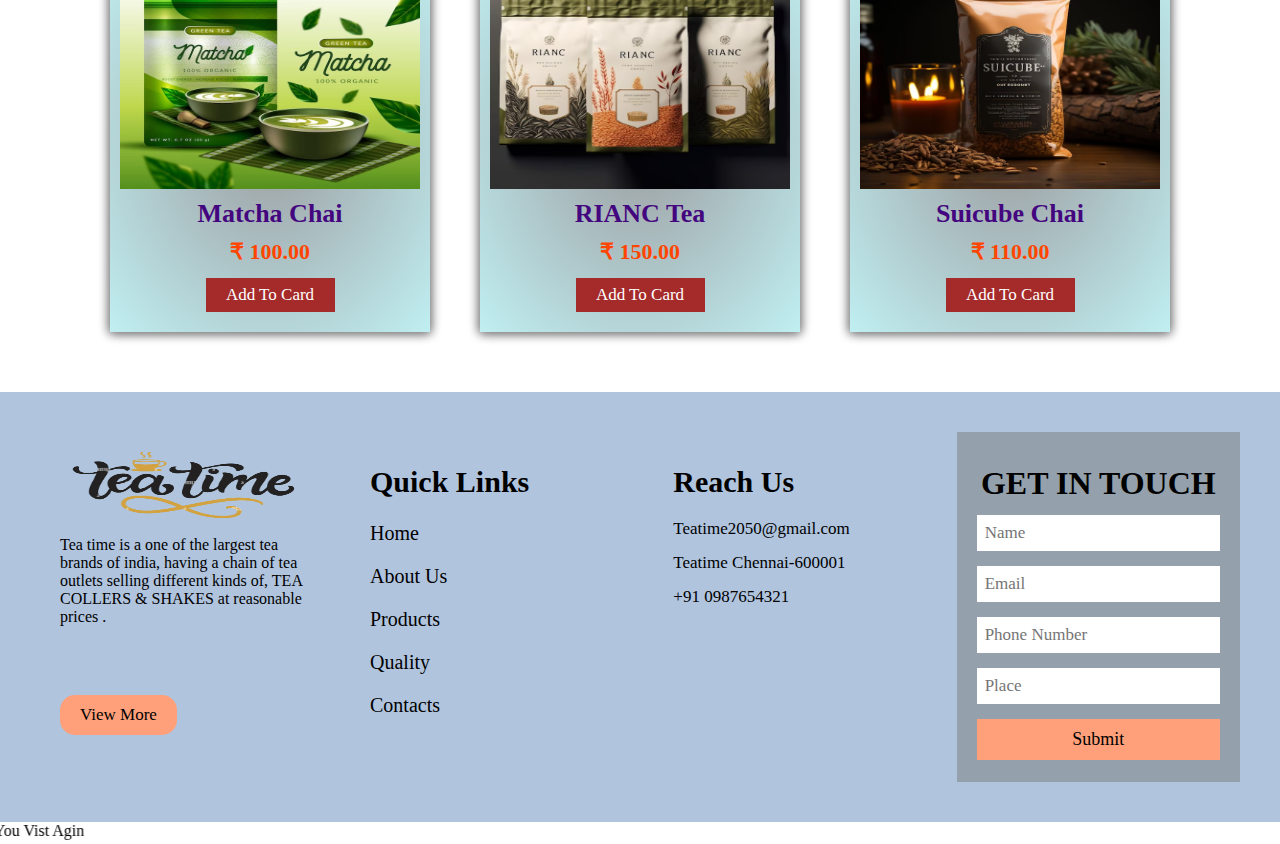
<file: TeaTime/products.html>
<!doctype html>
<html>
    <head>
        <title>Products</title>
        <link rel="stylesheet" type="text/css" href="./product.css"/>
        <meta name="viewport" content="width=device-width, initial-scale=1.0"/>
        <link rel="stylesheet" href="https://cdnjs.cloudflare.com/ajax/libs/font-awesome/6.4.2/css/all.min.css" integrity="sha512-z3gLpd7yknf1YoNbCzqRKc4qyor8gaKU1qmn+CShxbuBusANI9QpRohGBreCFkKxLhei6S9CQXFEbbKuqLg0DA==" crossorigin="anonymous" referrerpolicy="no-referrer" />
    
    </head>
    <body>
        <div class="container ">
            <nav>
                <img src="./img/images-removebg-preview 1.png">
                    <input type="checkbox" id="icon"/>
                    <label for="icon">
                          <i class="fa-solid fa-bars"></i>
                    </label>
                <div class="navtools">
                    <a href="./index.html">Home</a>
                    <a href="./About.html">About Us</a>
                    <a href="./products.html"> Products</a>
                    <a href="./shopping.html"> Quality</a>
                    <a href="./contact.html">Contacts</a>
                </div>
            </nav>
            <!-- Products -->
            <h1 class="our-pro">Shop By Products</h1>
            <div class="product-link">
                <div class="p-image">
                    <img src="img/p-11.avif"/>
                    <h1>Green Tea</h1>
                    <p>&#8377; 100.00</p>
                    <button>Add To Card</button>
                </div>

                <div class="p-image">
                    <img src="img/p--22"/>
                    <h1>Black Tea</h1>
                    <p>&#8377; 170.00</p>
                    <button>Add To Card</button>
                </div>

                <div class="p-image">
                    <img src="./img/p-99"/>
                    <h1>Sovile Tea</h1>
                    <p>&#8377; 120.00</p>
                    <button>Add To Card</button>
                </div>

                <div class="p-image">
                    <img src="./img/p-10"/>
                    <h1>DECTA Chai</h1>
                    <p>&#8377; 200.00</p>
                    <button>Add To Card</button>
                </div>

                <div class="p-image">
                    <img src="./img/p-55"/>
                    <h1>Natural Tea</h1>
                    <p>&#8377; 80.00</p>
                    <button>Add To Card</button>
                </div>

                <div class="p-image">
                    <img src="./img/p-66"/>
                    <h1>Gold Tea</h1>
                    <p>&#8377; 130.00</p>
                    <button>Add To Card</button>
                </div>

                <div class="p-image">
                    <img src="./img/p-77"/>
                    <h1>EGE RCEA Chai</h1>
                    <p>&#8377; 90.00</p>
                    <button>Add To Card</button>
                </div>

                <div class="p-image">
                    <img src="./img/p-88"/>
                    <h1>Lemon Tea</h1>
                    <p>&#8377; 100.00</p>
                    <button>Add To Card</button>
                </div>

                <div class="p-image">
                    <img src="./img/p-33"/>
                    <h1>Chamomile Tea</h1>
                    <p>&#8377; 120.00</p>
                    <button>Add To Card</button>
                </div>
                <div class="p-image">
                    <img src="./img/p-44"/>
                    <h1>Matcha Chai</h1>
                    <p>&#8377; 100.00</p>
                    <button>Add To Card</button>
                </div>
                <div class="p-image">
                    <img src="./img/p-11a"/>
                    <h1>RIANC Tea</h1>
                    <p>&#8377; 150.00</p>
                    <button>Add To Card</button>
                </div>
                <div class="p-image">
                    <img src="./img/p-12"/>
                    <h1>Suicube Chai</h1>
                    <p>&#8377; 110.00</p>
                    <button>Add To Card</button>
                </div>
            </div>
            <!-- Footer  -->

            <footer>
                <!-- 1st  -->
            <div class="footers foot-1">
                <img src="./img/images-removebg-preview 1.png">
                <p>Tea time is a one of the largest tea brands of india, having a chain of tea outlets selling different kinds of, TEA COLLERS & SHAKES at reasonable prices .</p>
                <p><span><i class="fa-brands fa-facebook"></i></span><span><i class="fa-brands fa-instagram"></i></span><span><i class="fa-brands fa-youtube"></i></span><span><i class="fa-brands fa-twitter"></i></span></p>
                <button>View More</button>
            </div>
                <!-- 2nd -->
            <div class="footers foot-2">
                <h2>Quick Links</h2>
                <p>Home</p>
                <p>About Us</p>
                <p>Products</p>
                <p>Quality</p>
                <p>Contacts</p>
            </div>
                <!-- 3rd -->
            <div class="footers foot-3">
                <h2>Reach Us</h2>
                <section>
                    <div class="icon">
                        <i class="fa-regular fa-envelope"></i>
                    </div>

                    <div class="text">
                        <p>Teatime2050@gmail.com</p>
                    </div>

                </section>

                    <section>
                    
                        <div class="icon">
                            <i class="fa-solid fa-location-dot"></i>
                        </div>

                    <div class="text">
                        <p>Teatime Chennai-600001 </p>
                    </div>

                    </section>

                <section>
                    <div class="icon">
                        <i class="fa-solid fa-phone-volume"></i>
                    </div>

                    <div class="text">
                        <p>+91 0987654321</p>
                    </div>

                </section>
            </div>
                <!-- 4th -->
            <div class="footers foot-4">
                <h1>GET IN TOUCH</h1>
                <input type="text" placeholder="Name"/>
                <input type="text" placeholder="Email"/>
                <input type="text" placeholder="Phone Number"/>
                <input type="text" placeholder="Place"/>
                <button>Submit</button>
            </div>

        </footer>
        <marquee id="h2" direction="right" width="100%" scrollamount="10">Thank You Vist Agin</marquee>


        </div>
    </body>
</html>
</file>
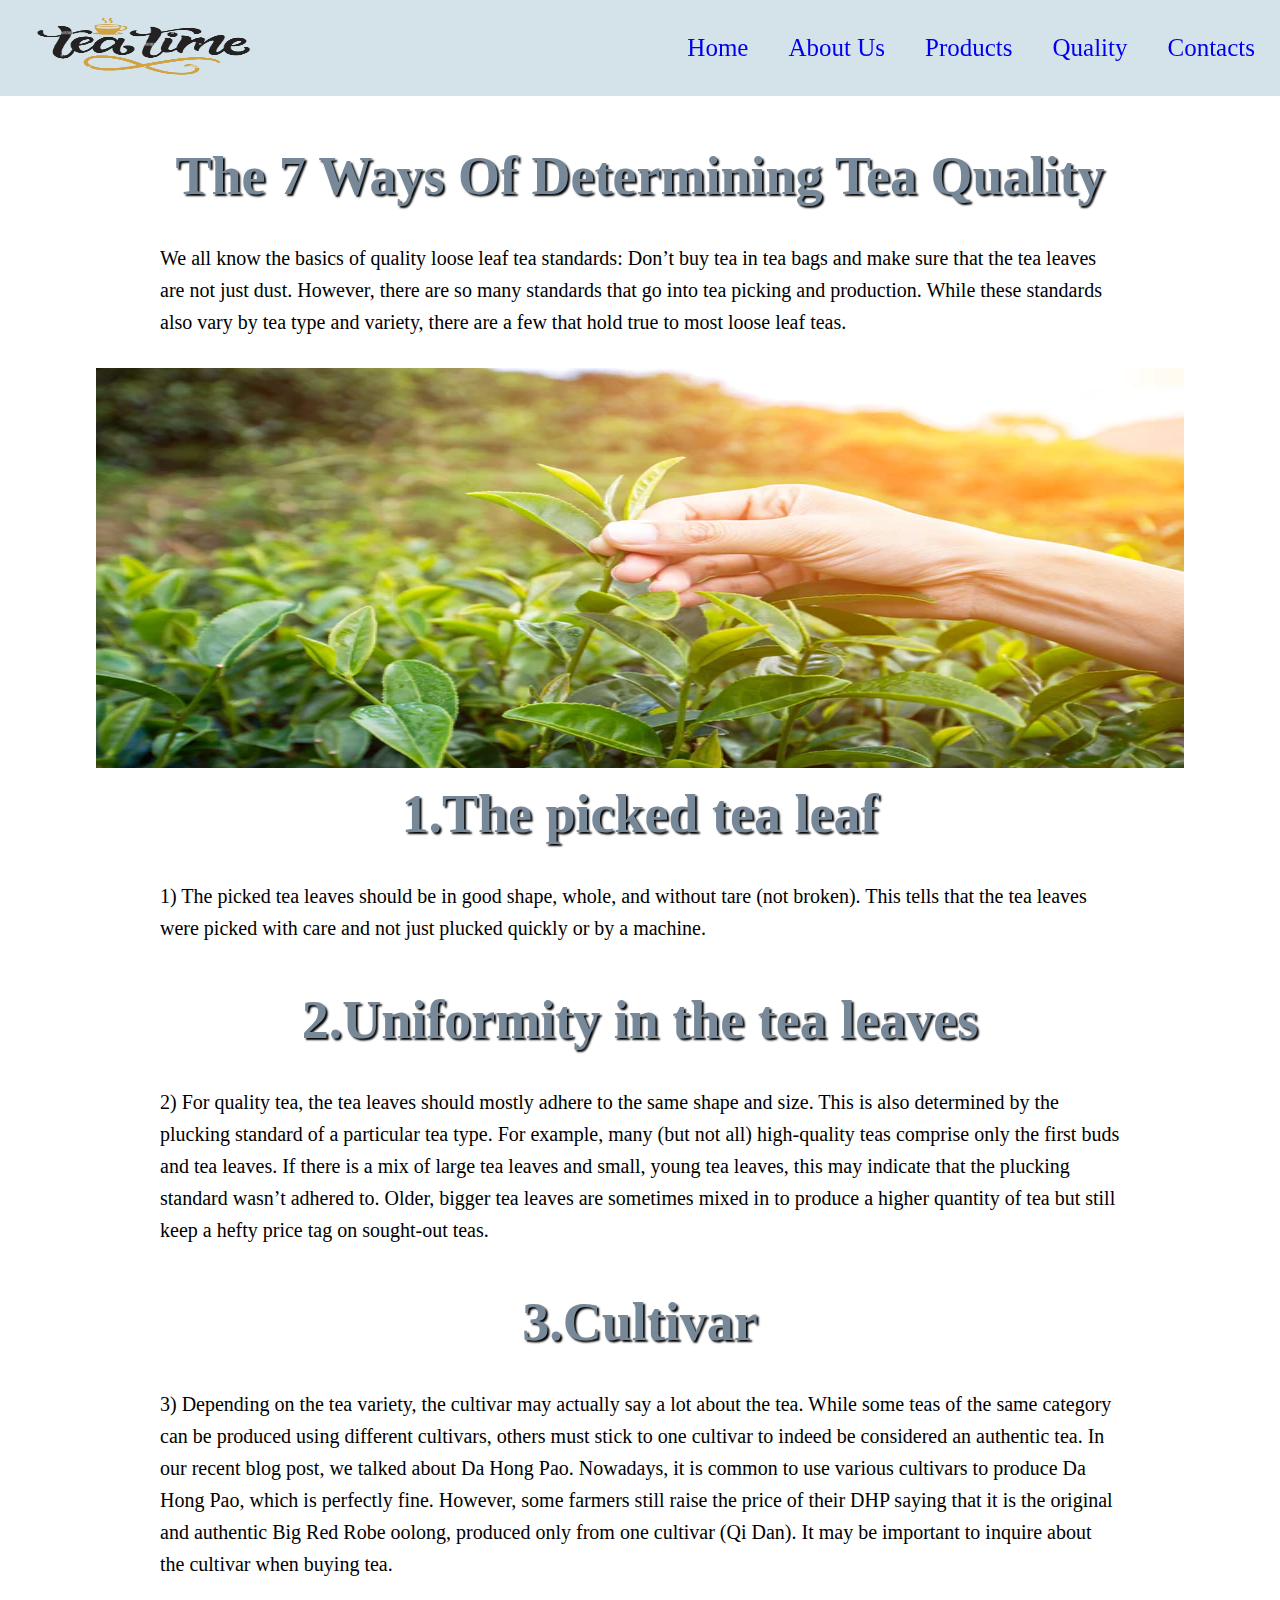
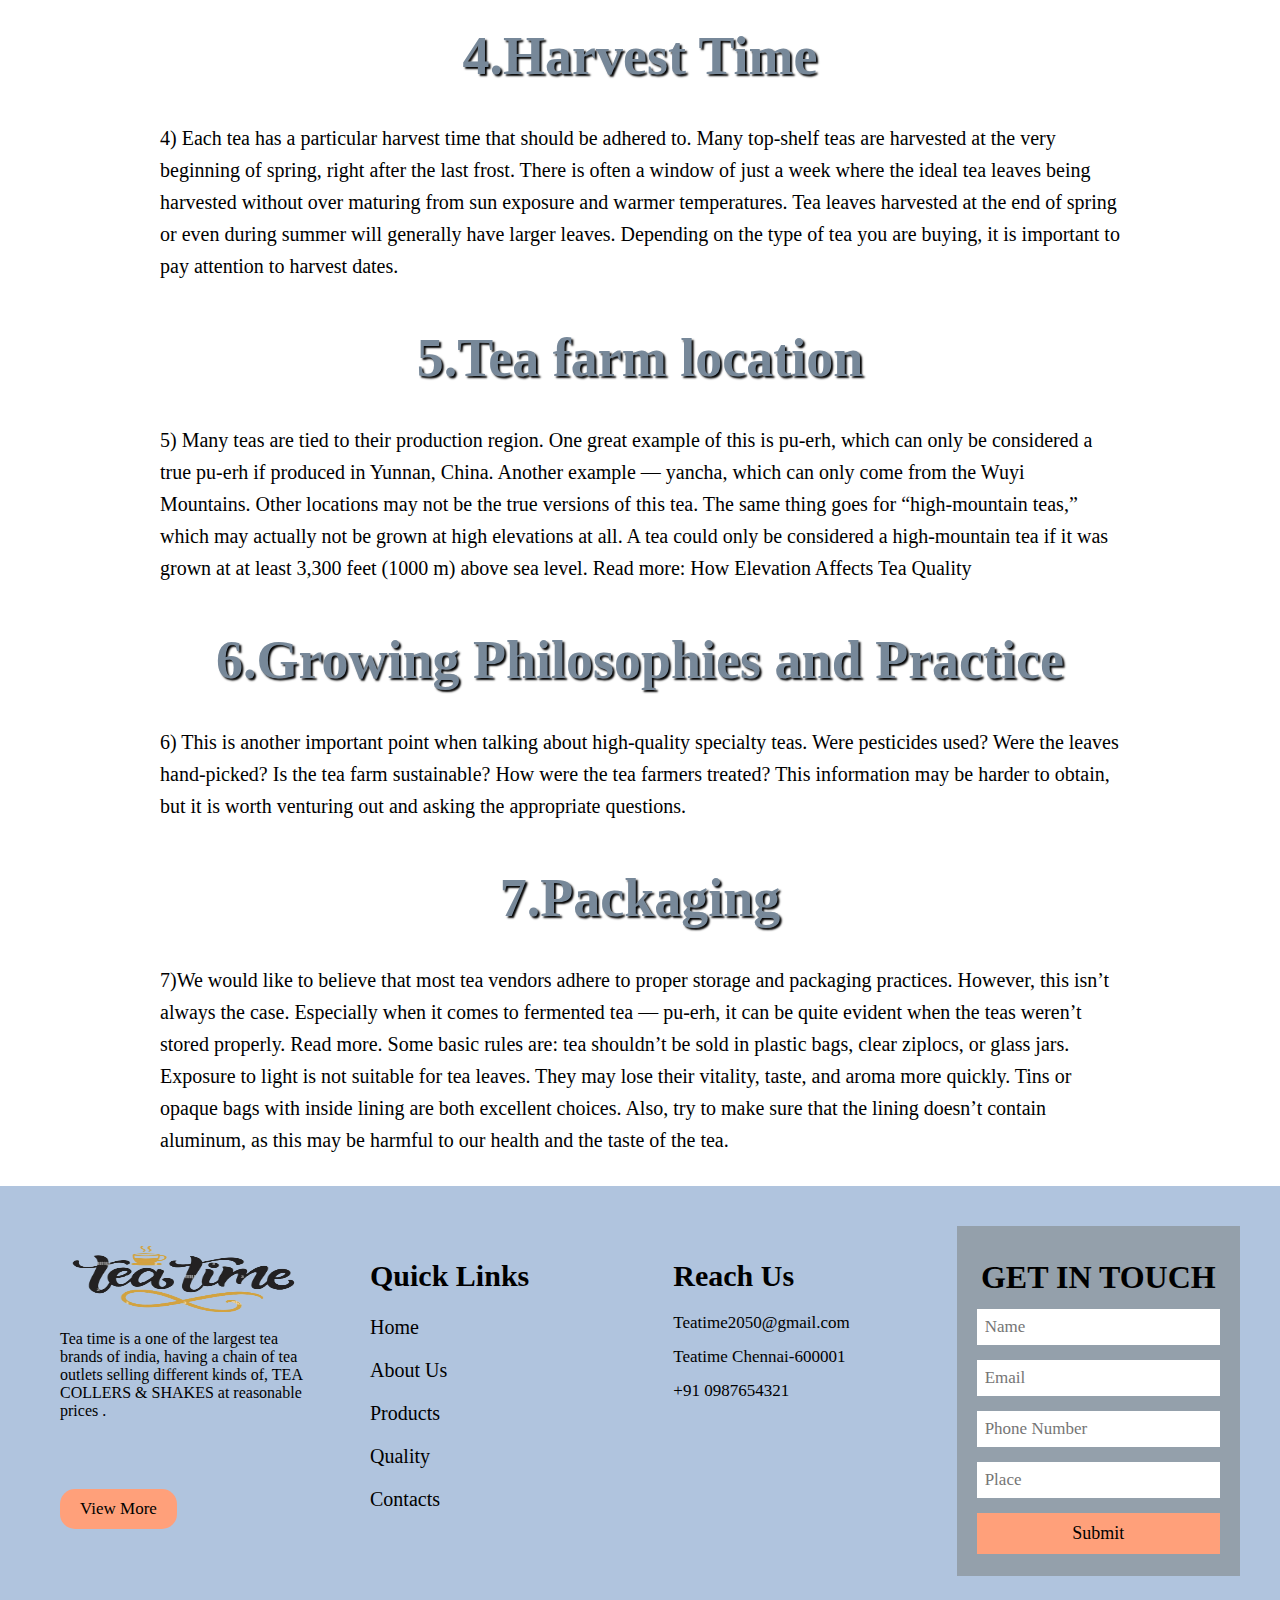
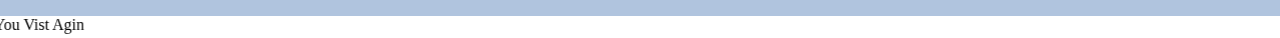
<file: TeaTime/shopping.html>
<!doctype html>
<html>
    <head>
        <title>Shopping</title>
        <link rel="stylesheet" type="text/css" href="./shopping.css"/>
        <meta name="viewport" content="width=device-width, initial-scale=1.0"/>
        <link rel="stylesheet" href="https://cdnjs.cloudflare.com/ajax/libs/font-awesome/6.4.2/css/all.min.css" integrity="sha512-z3gLpd7yknf1YoNbCzqRKc4qyor8gaKU1qmn+CShxbuBusANI9QpRohGBreCFkKxLhei6S9CQXFEbbKuqLg0DA==" crossorigin="anonymous" referrerpolicy="no-referrer" />
    
    </head>
    <body>
        <div class="container">
            <nav>
                <img src="./img/images-removebg-preview 1.png">
                    <input type="checkbox" id="icon"/>
                    <label for="icon">
                          <i class="fa-solid fa-bars"></i>
                    </label>
                <div class="navtools">
                    <a href="./index.html">Home</a>
                    <a href="./About.html">About Us</a>
                    <a href="./products.html"> Products</a>
                    <a href="./shopping.html">Quality</a>
                    <a href="./contact.html">Contacts</a>
                </div>
            </nav>

            <!-- Quality Of Tea -->
            <div class="q-image">
                <h1>The 7 Ways Of Determining Tea Quality</h1>
                <p>We all know the basics of quality loose leaf tea standards: Don’t buy tea in tea bags and make sure that the tea leaves are not just dust. However, there are so many standards that go into tea picking and production. While these standards also vary by tea type and variety, there are a few that hold true to most loose leaf teas.</p>
                <img src="./img/quality"/>
                <!-- 1st -->
                <h1>1.The picked tea leaf</h1>
                <p> 1) The picked tea leaves should be in good shape, whole, and without tare (not broken). This tells that the tea leaves were picked with care and not just plucked quickly or by a machine.</p>
                <!-- 2nd -->
                <h1>2.Uniformity in the tea leaves</h1>
                <p> 2) For quality tea, the tea leaves should mostly adhere to the same shape and size. This is also determined by the plucking standard of a particular tea type. For example, many (but not all) high-quality teas comprise only the first buds and tea leaves. If there is a mix of large tea leaves and small, young tea leaves, this may indicate that the plucking standard wasn’t adhered to. Older, bigger tea leaves are sometimes mixed in to produce a higher quantity of tea but still keep a hefty price tag on sought-out teas.</p>
                <!-- 3rd -->
                <h1>3.Cultivar </h1>
                <p> 3) Depending on the tea variety, the cultivar may actually say a lot about the tea. While some teas of the same category can be produced using different cultivars, others must stick to one cultivar to indeed be considered an authentic tea. In our recent blog post, we talked about Da Hong Pao. Nowadays, it is common to use various cultivars to produce Da Hong Pao, which is perfectly fine. However, some farmers still raise the price of their DHP saying that it is the original and authentic Big Red Robe oolong, produced only from one cultivar (Qi Dan). It may be important to inquire about the cultivar when buying tea.</p>
                <!-- 4rth -->
                <h1>4.Harvest Time</h1>
                <p> 4) Each tea has a particular harvest time that should be adhered to. Many top-shelf teas are harvested at the very beginning of spring, right after the last frost. There is often a window of just a week where the ideal tea leaves being harvested without over maturing from sun exposure and warmer temperatures. Tea leaves harvested at the end of spring or even during summer will generally have larger leaves. Depending on the type of tea you are buying, it is important to pay attention to harvest dates. </p>
                <!-- 5th -->
                <h1>5.Tea farm location</h1>
                <p> 5) Many teas are tied to their production region. One great example of this is pu-erh, which can only be considered a true pu-erh if produced in Yunnan, China. Another example — yancha, which can only come from the Wuyi Mountains. Other locations may not be the true versions of this tea. The same thing goes for “high-mountain teas,” which may actually not be grown at high elevations at all. A tea could only be considered a high-mountain tea if it was grown at at least 3,300 feet (1000 m) above sea level. Read more: How Elevation Affects Tea Quality</p>
                <!-- 6th -->
                <h1>6.Growing Philosophies and Practice</h1>
                <p> 6) This is another important point when talking about high-quality specialty teas. Were pesticides used? Were the leaves hand-picked? Is the tea farm sustainable? How were the tea farmers treated? This information may be harder to obtain, but it is worth venturing out and asking the appropriate questions.</p>
                <!-- 7th -->
                <h1>7.Packaging </h1>
                <p> 7)We would like to believe that most tea vendors adhere to proper storage and packaging practices. However, this isn’t always the case. Especially when it comes to fermented tea — pu-erh, it can be quite evident when the teas weren’t stored properly. Read more. Some basic rules are: tea shouldn’t be sold in plastic bags, clear ziplocs, or glass jars. Exposure to light is not suitable for tea leaves. They may lose their vitality, taste, and aroma more quickly. Tins or opaque bags with inside lining are both excellent choices. Also, try to make sure that the lining doesn’t contain aluminum, as this may be harmful to our health and the taste of the tea. </p>
            </div>
            <!-- Footer  -->

            <footer>
                <!-- 1st  -->
            <div class="footers foot-1">
                <img src="./img/images-removebg-preview 1.png">
                <p>Tea time is a one of the largest tea brands of india, having a chain of tea outlets selling different kinds of, TEA COLLERS & SHAKES at reasonable prices .</p>
                <p><span><i class="fa-brands fa-facebook"></i></span><span><i class="fa-brands fa-instagram"></i></span><span><i class="fa-brands fa-youtube"></i></span><span><i class="fa-brands fa-twitter"></i></span></p>
                <button>View More</button>
            </div>
                <!-- 2nd -->
            <div class="footers foot-2">
                <h2>Quick Links</h2>
                <p>Home</p>
                <p>About Us</p>
                <p>Products</p>
                <p>Quality</p>
                <p>Contacts</p>
            </div>
                <!-- 3rd -->
            <div class="footers foot-3">
                <h2>Reach Us</h2>
                <section>
                    <div class="icon">
                        <i class="fa-regular fa-envelope"></i>
                    </div>

                    <div class="text">
                        <p>Teatime2050@gmail.com</p>
                    </div>

                </section>

                    <section>
                    
                        <div class="icon">
                            <i class="fa-solid fa-location-dot"></i>
                        </div>

                    <div class="text">
                        <p>Teatime Chennai-600001 </p>
                    </div>

                    </section>

                <section>
                    <div class="icon">
                        <i class="fa-solid fa-phone-volume"></i>
                    </div>

                    <div class="text">
                        <p>+91 0987654321</p>
                    </div>

                </section>
            </div>
                <!-- 4th -->
            <div class="footers foot-4">
                <h1>GET IN TOUCH</h1>
                <input type="text" placeholder="Name"/>
                <input type="text" placeholder="Email"/>
                <input type="text" placeholder="Phone Number"/>
                <input type="text" placeholder="Place"/>
                <button>Submit</button>
            </div>

        </footer>
        <marquee id="h2" direction="right" width="100%" scrollamount="10">Thank You Vist Agin</marquee>

        </div>
    </body>
</html>
</file>
<file: TeaTime/Index.css>
@import url('https://fonts.googleapis.com/css2?family=Bungee+Inline&family=Merienda:wght@400;500;600;800;900&display=swap');
* {
    padding:0;
    margin:0;
    box-sizing: border-box;
    font-family: Cambria, Cochin, Georgia, Times, 'Times New Roman', serif;
    scroll-behavior: smooth;
}
/* Over all Conatiner */
.container{
    min-height:100vh;
    width:100%;
}
                /* Nav Bar  */
nav {
    width:100%;
    background-color: rgba(210, 226, 232, 0.959);
    display: flex;
    justify-content:space-between;
    align-items: center;
    padding:18px 25px;
    position:fixed;
    box-shadow:4px 4px 4px solid black;
    z-index:100;
}
nav img {
    height:60px;
    width:240px;
}
nav .navtools {
    display: flex;
    justify-content: center;
    align-items: center;
    gap:40px;
    font-size:25px;
}
.navtools a {
    text-decoration:none;
}
nav .navtools a:hover{
    color:red;
    cursor: pointer;
    transform: scale(1.3,1.3);
    transition: all 1s;
    border-bottom:2px solid red;
}



            /* Video File */
.screenvideo{
    height:100vh;
    width:100%;
    display: flex;
    justify-content: center;
    align-items: center;
    position: relative;
    
}
.screenvideo video {
    height:100%;
    width:100%;
    object-fit: cover;
}
.screenvideo h1{
    position: absolute;
    font-size:80px;
    text-align: center;
    color:burlywood;
    text-shadow:4px 4px 4px red;
    font-family: 'Bungee Inline', cursive;
font-family: 'Merienda', cursive;
    animation-iteration-count: infinite;
    animation-name:aathi;
    animation-duration:4s;
}
@keyframes aathi{
    from {
        transform:scale(0.6,0.6);
    }
        to {
        transform:scale(1,1);
    }
}
.screenvideo h4{
    position: absolute;
    font-size:65px;
    bottom:130px;
    color:rgb(240, 108, 60);
    text-shadow:4px 4px 4px  yellowgreen;
}
.screenvideo button{
    padding:14px 26px;
    position: absolute;
    bottom:50px;
    border-radius:30px;
    border:none;
    background-color:orangered;
    font-size:17px;
    color:white;
}

.screenvideo button:hover{
    cursor: pointer;
    background-color:lightgreen;
    color:black;
    transition:all 1s;
}
nav input {
    display: none!important;
}
nav i {
    display: none!important;
}
 /* Tea and Health */

 .teahealth {
    display: flex;
    flex-direction: column;
    justify-content: center;
    align-items: center;
 }
 .teahealth h2{
    padding:50px 0px 30px 0px;
    font-size:70px;
    color:darkgreen;
    text-shadow:2px 2px 2px yellow;
 }
 .teahealth p{
   padding:0px 100px;
   text-align: center;
   font-size:20px;
   line-height:1.5;
   color:darkblue;
   font-weight: 600;
 }
.teahealth button {
    background-color:darkslateblue;
    padding:12px 27px;
    border: none;
    border-radius:26px;
    font-size:18px;
    margin:20px 0px 30px 0px;
}
.teahealth button a {
    text-decoration: none;
    color:white;
}
.teahealth button:hover {
    transition: all 1s;
    transform: scale(1.1,1.1);
}

    /*** Varieties Of Tea **/

.Tea {
    font-size:70px;
   
}
#coffee {
    font-size:60px;
}
.span {
    text-align: center;
    font-weight: 600;
    text-shadow: 2px 2px 2px darkblue;
    color:chocolate;
    position: relative;
    animation-name:sales;
    animation-duration:4s;
    animation-iteration-count:infinite;
    animation-direction:normal;
}
@keyframes sales {
    0% {
        left:-100%;
    }
    100% {
        left:0;
    }
}


  /* Sales Tea Offer */

.sales {
    display: grid;
    grid-template-columns:auto auto;
    justify-content: center;
    align-items: center;
}
.varietytea{
    min-height:200px;
    width:490px;
    display: flex;
    gap:15px;
    margin:30px;
    border-radius:10px;
    background-color:rgb(240, 240, 191);
    box-shadow:2px 2px 3px darkgreen,-2px -2px 3px darkgreen;
    animation-name:box;
    animation-iteration-count: infinite;
    animation-duration:4s;
    animation-direction: alternate;
    padding:10px;
}
@keyframes box {
    from{
        transform: scale(0.9,0.9);
    }
    to {
        transform:scale(1,1);
    }
}
.varietytea:hover {
    background-color:rgb(202, 223, 231);
    cursor: pointer;
    transition:2s all;
}
.box img{
    height:100%;
    width:270px;
    border-radius:10px;
}
.content {
    width:100%;
}
.content h3{
    font-size:32px;
    text-shadow:1.5px 1.5px 2px lightseagreen;
}
.content p {
    font-size:23px;
}
.content h3{
    color:darkred;
    padding-bottom:10px;
}
.content :nth-child(4) {
    font-size:15px;
    width:81%;
    height:130px;
    /* background-color: blueviolet; */
}
.content :nth-child(2) {
    color:darkblue;
    font-weight: 600;
}
.content :nth-child(3) {
    color:darkgreen;
    font-weight: 600;
}
.content button {
    padding:13px 30px ;
    background-color:rgb(240, 166, 157);
    display: block;
    border-radius:20px;
    border:none;
    margin-top:15px;
    font-size:16px;
}

    /* -----OurBranches----- */

.branches {
    display: flex;
    justify-content: center;
    align-items: center;
    gap:40px;
    padding-bottom:50px;
}
.location {
    /* border:2px solid black; */
    width:300px;
    padding:20px 25px;
    display: flex;
    justify-content: center;
    align-items: center;
    flex-direction: column;
    border-radius:10px;
    box-shadow:1px 1px 3px rgb(88, 87, 87) , -1px -1px 3px rgb(88, 87, 87);

}
.location:hover{
    transition:all 5s;
    transform:rotateY(360deg);
    cursor: pointer;
}
.location #locat{
    font-size:50px;
    color:brown;
    padding-bottom:10px;
    animation-duration: 3s;
    animation-direction: alternate;
    animation-name:location;
    animation-iteration-count: infinite;
}

@keyframes location {
    from {
        transform: scale(0.7,0.7);
    }
    to {
        transform: scale(1.3,1.3);
    }
}

.location p{
    text-align: center;
}
.location span{
    font-size:30px;
    font-family: Arial, Helvetica, sans-serif;
    padding:10px 0px 10px 0px;
}
.location span p{
    color:darkred;
}
.location h3{
    color:darkblue;
    padding-bottom:10px;
    font-size:22px;
}
.ourbranch {
    text-align: center;
    font-size:55px;
    text-shadow:2px 2px 2px lightcoral;
    color:darkmagenta;
    padding:30px 0px 50px 0px;
}
     

   /* ----- Our Products---- */

#h1 {
    font-size:80px;
    color:red;
    text-shadow:3px 3px 3px black;
}
#p {
    font-size:40px;
    text-align: center;
    padding-bottom:30px;
}
.products {
    display:grid;
    justify-content: center;
    /* align-items: center; */
    gap:30px;
    grid-template-columns: auto auto;
    padding:20px;
}
/* #para {
    width:300px;
} */
.productimage img {
    height:300px;
    width:530px;
}
.productimage {
    position:relative;
}
#price {
    font-size:25px;
    color:orangered;
    font-weight: 600;
}
#para :nth-child(3) {
    padding:5px 40px 15px 40px; 
    text-align: center;
    height:170px;
}
#para h1 {
    padding-bottom:10px;
}
#para {
    width:100%;
    height:0px;
    position: absolute;
    right:0;
    bottom:0;
    background-color:black;
    color:white;
    overflow:hidden;
    /* opacity:0; */
    transition:all 1s;
    display: flex;
    justify-content: center;
    align-items: center;
    flex-direction: column;
}
.productimage:hover #para{
    height:100%;
    /* opacity:1; */
    cursor:pointer;
}
#para button {
    padding:10px 20px;
    background-color:orangered;
    border: none;
    border-radius:20px;
    font-size:17px;
}
#para button:hover {
    background-color: lightgray;
}

    /* Our Mission & Our Vision */

.vision {
    display: flex;
    justify-content: center;
    align-items: center;
    padding-top:70px;
    gap:10px;
}
.mission {
    height:395px;
    width: 430px;
    background-image:radial-gradient(rgb(158, 202, 218) ,rgb(166, 225, 166) ,rgb(230, 230, 243) );
    padding:30px 30px 20px 30px;
}
.mission p {
    line-height:2;
    font-size:18px;
}
.mission h1 {
    font-size:42px;
    padding-bottom:10px;
    color:rgb(1, 128, 128);
}

     /* Image Add  */

.imageadd img{
    height:550px;
    width:100%;
    padding-top:70px;
}

    /* Shop By region */

.shop h1 {
    font-size:70px;
    color:darkslateblue;
    text-shadow:2px 2px 2px red;
    padding:70px 0px 30px 0px;
    text-align: center;
}
.shop p {
    padding:0px 160px 70px 160px;
    font-size:21px;
    line-height:1.4;
    text-align: center;
    color: darkred;
    font-weight: 600;
    
}

    /* Region Image Add */

.trees{
    overflow:hidden;
    border-radius:10px;
    width:100%;
    height:260px;
}
.trees img {
    width:100%;
    height:260px;
}
.shopbyregion {
    display: flex;
    justify-content: center;
    align-items: center;
    gap:30px;
    padding-bottom:100px;
}
aside:hover .trees img{
    transform:scale(1.3,1.3);
    transition:all 2s;
    /* border-radius:10px; */
}
.shopbyregion aside {
    min-height:400px;
    width:360px;
    cursor:pointer;
    box-shadow:1px 1px 2px 0px black, -1px -1px 2px 0px black;
    padding:10px;
    border-radius:10px;
}
.imagecontent p {
    padding:15px 20px ;
    text-align: center;
}
.imagecontent h1 {
    text-align:center;
    font-size:30px;
    padding-top:20px;
    color:darkorchid;
}
.imagecontent {
    display: flex;
    justify-content: center;
    align-items: center;
    flex-direction: column;
}
.imagecontent button {
    padding:12px 23px;
    margin-bottom: 10px;
    border-radius:20px;
    background-color:lightsteelblue;
    border:none;
    font-size:17px;
}
.imagecontent button:hover {
    background-color:rgb(240, 108, 60);
    transition:all 2s;
    cursor:pointer;
}

    /* Footer  */

footer {
    min-height:300px;
    width:100%;
    background-color:lightsteelblue;
    display: flex;
    justify-content: center;
    align-items: center;
    gap:20px;
    padding:40px;
}
.foot-1 img{
    height:70px;
    width:200px;
}
.footers {
    height:350px;
    width:290px;
    /* background-color: lightcoral; */
    padding:20px;
}
.foot-1 :nth-child(2) {
    padding:10px 0px 15px 0px;
}
.foot-1 p span {
    font-size:30px;
    margin-right:20px;
} 
.foot-1 button {
    padding:10px 20px;
    border:none;
    background-color:lightsalmon;
    border-radius:15px;
    margin-top:20px;
    font-size:17px;
}
.foot-2 h2 {
    font-size:30px;
    padding:13px 0px;
}
.foot-2 p {
    padding:10px 0px;
    font-size:20px;
}
.foot-3 h2 {
    font-size: 30px;
    padding:13px 0px;
} 
section {
    display:flex;
    padding:7px 0px;
}
.icon i {
    width:38px;
    /* background-color: aqua; */
    font-size: 25px;
}
.text p {
    font-size:17px;
}
.foot-4 {
    background-color: rgb(148, 160, 171);
}
.foot-4 h1 {
    padding:13px 0px;
    text-align: center;
}
.foot-4 input{
    width:100%;
    padding:8px;
    font-size: 17px;
    margin-bottom:15px;
    border:none;
}
.foot-4 button {
    background-color:lightsalmon;
    width:100%;
    padding:10px;
    border:none;
    font-size:18px;
}

    /* @Media Queory  @Media Queory  @Media Queory  @Media Queory  */

 /* Nav Bar Media Quoery */

@media screen and (max-width:768px) {
    nav .navtools {
    justify-content: start;
    gap: 36px;
    font-size: 24px;
    flex-direction: column;
    position: fixed;
    top: 70px;
    left: 0;
    width: 100%;
    height:91vh;
    padding-top: 50px;
    left:-100%;
    transition:all 2s;
    font-weight: bold;
    text-shadow:2px 2px 2px white;
}
nav i {
    display:block!important;
    font-size:30px;
}
input:checked ~ .navtools {
    background-color:lightslategray;
    left:0;
}
.screenvideo h1{
    font-size:38px;
}
.screenvideo h4 {
    font-size:25px;
    text-align: center;
    bottom:130px;
}
nav i {
    position: relative;
    top:6px;
}
nav img{
    height: 34px;
    width: 175px;
}
.screenvideo button {
    padding: 15px;
}
}

@media screen and (min-width:768px) and (max-width:1200px) {
    nav img{
        width:160px;
    }
    nav {
        padding:10px 30px;
    }
    nav .navtools {
        font-size:18px;
        gap:40px;
    }
    .screenvideo h1 {
        font-size:56px;
    }
    .screenvideo h4{
        font-size:50px;
        text-align: center;
    }
    
} 

  /* Tea and Health */

  @media screen and (max-width:768px) {
    .teahealth p {
        padding: 0px 30px;
    }
    .teahealth h2 {
        padding: 30px 0px 30px 0px;
        font-size: 40px;
    }
  }
  @media screen and (min-width:768px) and (max-width:1200px) {
    .teahealth h2 {
        font-size:70px;

    }
    .teahealth p {
        padding: 0px 30px;
    }
  }


  /* <-----Sales Tea Offer-----> */


  @media screen and (min-width:300px) and (max-width:500px) {
    .varietytea {
        width:100%;
        margin:0px;
        flex-direction: column;
        margin:10px;
    }
    .sales {
        display: flex;
        flex-direction: column;
        padding:10px;   
    }
    .box img {
        width:100%;
        height:230px;
    }
    .Tea {
        font-size:35px;
        padding:10px 20px;
    }
    .content {
        display: flex;
        justify-content: center;
        align-items: center;
        flex-direction: column;
        padding-bottom:20px;
    }
    .content :nth-child(4) {
        height:100px;
        text-align: center;
        padding-top:10px;

    }

  }


@media screen and (min-width:500px) and (max-width:800px) {
    .varietytea {
        
        width:48%;
        margin:0px;
        flex-direction: column;
        padding:10px;
    }
    .sales {
        padding:20px;
        gap:15px;
        display: flex;
        flex-wrap: wrap;
    }
    .box img {
        width:100%;
        height:230px;
    }
    .Tea {
        font-size: 47px;
        padding:10px 20px;
    }
    .content {
        display: flex;
        justify-content: center;
        align-items: center;
        flex-direction: column;
        padding-bottom:20px;
    }
    .content h3 {
        font-size:39px;
    }
    .content :nth-child(2) {
        font-size: 30px;
    }
    .content :nth-child(3) {
        font-size:25px;
    }
    .content :nth-child(4) {
        font-size: 15px;
        height:100px;
        text-align: center;
    }

}
@media screen and (min-width:800px) and (max-width:1000px) {
    .varietytea {
        margin:0px;
        width:31%;
        flex-direction: column;
        padding:10px;
        /* gap:20px; */
    }
    .sales {
        padding:20px;
        gap:20px;
        display: flex;
        flex-wrap: wrap;
    }
    .box img {
        width:100%;
        height:260px;
    }
    .content {
        
        display: flex;
        flex-direction: column;
        justify-content: center;
        align-items: center;
    }
    .content h3 {
        font-size:38px;
    }
    .content :nth-child(2){
        font-size:32px;
    }
    .content :nth-child(3){
        font-size:30px;
    }
    .content :nth-child(4) {
        font-size:15px;
        text-align: center;
    }
    .content :last-child {
        margin-bottom:15px;
    }
    .varietytea .box {
        padding:0px;

    }

}
  

    /* Our Branches */

@media screen and (min-width:300px) and (max-width:500px) {
    .ourbranch {
        font-size:45px;
        padding:30px 0px;
    }
    .branches {
        padding:10px;
        flex-direction: column;
    }
    .location {
        width:100%;
    }
}
@media screen and (min-width:500px) and (max-width:768px) {
    .branches {
        flex-wrap: wrap;
    }
    .location span {
        font-size: 23px;
    }
    .location {
        width:45%;
    }
    .ptag {
        height:112px;
    }
}
@media screen and (min-width:768px) and (max-width:1100px) {
    .branches {
        padding:15px;
    }
    .ptag {
        height:125px;
    }
    .location span p {
        font-size: 28px;
    }
}



    /* <---Products--- */


@media screen and (min-width:300px) and (max-width:500px) {
    .products {
        display:flex;
        flex-direction: column;
        gap:10px;
        padding:10px;
    }
    .productimage img{
        width:100%;
    }
    #para {
        width:100%;
    }
    #para :nth-child(3) {
        font-size:11px;
    }
    #para p {
        line-height:1.3;
    }
}
@media screen and (min-width:500px) and (max-width:700px) {
    
    .products {
        display:grid;
        grid-template-columns: auto auto;
    }
    .productimage img{
        width:100%;
    }
    #para {
        width:100%;
    }
    #para h1 {
        font-size:24px;
    }
    #para :nth-child(3){
        padding:0px 20px 5px 20px;
        font-size:11px;
    }
    #price {
        font-size:20px;
    }
}

@media screen and (min-width:700px) and (max-width:1000px) {
    .productimage img{
        width:100%;
    }
    #para {
        width:100%;
    }
    #para h1 {
        font-size:30px;
    }
    #para :nth-child(3){
        padding:0px 30px 5px 30px;
        font-size:13px;
    }
    #price {
        font-size:24px;
    }
}
@media screen and (min-width:1000px) and (max-width:1300px) {
    .productimage img{
        width:100%;
    }
}



    /* Our Mission and Our Vision */


@media screen and (min-width:300px) and (max-width:500px) {
    .vision {
        flex-direction: column;
        gap:10px;
        padding-top:5px;
        padding:10px;
    }
    .mission p {
        line-height:1.4;
    }
    .mission h1 {
        font-size:36px;
    }
    .mission {
        width:100%;
    }
}
@media screen and (min-width:500px) and (max-width:800px) {
    .vision {
        flex-wrap: wrap;
        gap:10px;
        padding-top:5px;
        padding:10px;
    }
    .mission p {
        line-height:1.1;
        font-size:18px;
    }
    .mission h1 {
        font-size:24px;
    }
    .mission {
        width:48%;
    }
}
@media screen and (min-width:800px) and (max-width:1100px) {
    .mission h1 {
        font-size:30px;
    }
    .mission {
        width:100%;
    }
    .mission p {
        line-height:1.3;
        height:270px;
    }
}


    /* Image Add */

@media screen and (max-width:1200px) {
    .imageadd img {
        padding:10px;
        padding-top:65px;
        object-fit: cover;
    }
}

    /* Shop By Region  */

@media screen and (min-width:300px) and (max-width:500px) {
    .shop h1 {
        font-size:40px;
        padding:10px;
    }
    .shop p {
        padding:10px 20px;
    }
    .shopbyregion {
        flex-direction: column;
        margin:15px;
        gap:20px;
    }
    .shopbyregion aside {
        width:100%;
    }
    .imagecontent h1 {
        font-size: 26px;
    }
} 

@media screen and (min-width:500px) and (max-width:750px) {
    .shop h1 {
        font-size: 60px;
        padding:10px;
    }
    .shop p {
        padding:30px;
    }
    .shopbyregion {
        flex-wrap: wrap;
        gap:15px;
    }
    .shopbyregion aside {
        width:45%;
    }
    .imagecontent h1 {
        font-size:20px;
    }
    .imagecontent p {
        padding:10px;
        height:200px;
    }
}

@media screen and (min-width:750px) and (max-width:1100px) {
    .shopbyregion {
        margin:0px;
        gap:15px;
    }
    .shop h1 {
        font-size:80px;
        padding:10px;
    }
    .shop p {
        padding:20px;
    }
     .imagecontent p {
        padding:10px;
        height:210px;
    }
    .shopbyregion aside {
        width:30%;
    }
    .imagecontent h1 {
        font-size: 19px;
    }
}

    /* Footer  */

@media screen and (min-width:300px) and (max-width:500px) {
    .shopbyregion {
        padding-bottom:5px;
    }
    footer {
        flex-direction: column;
        padding: 20px;
    }
    .footers {
        width:100%;
    }
    .foot-4 h1 {
        font-size:27px;
    }
    .foot-1 img {
        width:200px;
    }
}

@media screen and (min-width:500px) and (max-width:900px) {
    .shopbyregion {
        padding-bottom:15px;
    }
    footer {
        flex-wrap: wrap;
        padding:10px;
    }
    .foot-1 img {
        width:200px;
    }
    .footers {
        width:47%;
    }
    .foot-4 h1 {
        font-size: 25px;
    }
    .foot-1 i {
        font-size:20px;
    }

}   

@media screen and (min-width:900px) and (max-width:1200px) {
    .shopbyregion {
        padding-bottom:15px;
    }
    .footers {
        width:25%;
    }
    .foot-1 img {
        width:160px;
    }
    .foot-1 i {
        font-size:20px;
    }
    section .text p {
        font-size:14px;
    }
    .foot-2 h2 {
        font-size:26px;
    }
    .foot-4 h1 {
        font-size:21px;
    }
}
</file>
<file: TeaTime/About.css>
* {
    padding:0;
    margin:0;
    box-sizing: border-box;
    font-family: Cambria, Cochin, Georgia, Times, 'Times New Roman', serif;
    scroll-behavior: smooth;
}
/*---Over all Conatiner---*/


.container{
    min-height:100vh;
    width:100%;
}
    /*---Nav Bar---*/

nav {
    width:100%;
    background-color: rgba(210, 226, 232, 0.959);
    display: flex;
    justify-content:space-between;
    align-items: center;
    padding:18px 25px;
    position:fixed;
    box-shadow:4px 4px 4px solid black;
    z-index:100;
}
nav img {
    height:60px;
    width:240px;
}
nav .navtools {
    display: flex;
    justify-content: center;
    align-items: center;
    gap:40px;
    font-size:25px;
}
nav .navtools a:hover{
    color:red;
    cursor: pointer;
    transform: scale(1.3,1.3);
    transition: all 1s;
    border-bottom:2px solid red;
}
nav input {
    display: none!important;
}
nav i {
    display: none!important;
}
.navtools a {
    text-decoration:none;
}

    /* ---- Footer ---- */

    footer {
        min-height:300px;
        width:100%;
        background-color:lightsteelblue;
        display: flex;
        justify-content: center;
        align-items: center;
        gap:20px;
        padding:40px;
    }
    .foot-1 img{
        height:70px;
        width:250px;
    }
    .footers {
        height:350px;
        width:290px;
        padding:20px;
    }
    .foot-1 :nth-child(2) {
        padding:10px 0px 15px 0px;
    }
    .foot-1 p span {
        font-size:30px;
        margin-right:20px;
    } 
    .foot-1 button {
        padding:10px 20px;
        border:none;
        background-color:lightsalmon;
        border-radius:15px;
        margin-top:20px;
        font-size:17px;
    }
    .foot-2 h2 {
        font-size:30px;
        padding:13px 0px;
    }
    .foot-2 p {
        padding:10px 0px;
        font-size:20px;
    }
    .foot-3 h2 {
        font-size: 30px;
        padding:13px 0px;
    } 
    section {
        display:flex;
        padding:7px 0px;
    }
    .icon i {
        width:38px;
        font-size: 25px;
    }
    .text p {
        font-size:17px;
    }
    .foot-4 {
        background-color: rgb(148, 160, 171);
    }
    .foot-4 h1 {
        padding:13px 0px;
        text-align: center;
    }
    .foot-4 input{
        width:100%;
        padding:8px;
        font-size: 17px;
        margin-bottom:15px;
        border:none;
    }
    .foot-4 button {
        background-color:lightsalmon;
        width:100%;
        padding:10px;
        border:none;
        font-size:18px;
    }  
        /* About us */
    .about {
        display: flex;
        padding:150px 100px 50px 100px;
        gap:40px;
    }
    .aboutimage img{
        height:320px;
        width:530px;
    }
    .about h1 {
        font-size:45px;
        color:darkorchid;
        padding-bottom:20px;
        text-shadow:2px 2px 2px lightblue;
    }
    .about p {
        line-height:1.5;
        font-size:18px;
        padding-bottom:15px;
        font-weight:600;
        color:darkslategrey;
    }
    /* -----History of tea */

    .historyoftea {
        display: flex;
        justify-content: center;
        align-items: center;
        flex-direction: column;
        text-align: center;
    }
    .historyoftea h1 {
        font-size:45px;
        color:brown;
        padding-bottom:30px;
        text-shadow:2px 2px 2px lightblue;
    }
    .historyoftea p {
        line-height:1.5;
        width:1000px;
        padding-bottom: 35px;
        font-size:18px;
        font-weight:600;
        color:darkslategrey;


    }
    /*------Media Queory------*/

        /* Nav Bar */


    @media screen and (max-width:768px) {
        nav .navtools {
        justify-content: start;
        gap: 36px;
        font-size: 24px;
        flex-direction: column;
        position: fixed;
        top: 70px;
        left: 0;
        width: 100%;
        height:91vh;
        padding-top: 50px;
        left:-100%;
        transition:all 2s;
        font-weight: bold;
        text-shadow:2px 2px 2px white;
    }
    nav i {
        display:block!important;
        font-size:30px;
    }
    input:checked ~ .navtools {
        background-color:lightslategray;
        left:0;
    }
    nav i {
        position: relative;
        top:6px;
    }
    nav img{
        height: 34px;
        width: 175px;
    }
}
    
    @media screen and (min-width:768px) and (max-width:1200px) {
        nav img{
            width:160px;
        }
        nav {
            padding:10px 30px;
        }
        nav .navtools {
            font-size:18px;
            gap:40px;
        }
        
    } 
            /* -----History of tea */
    @media screen and (max-width:500px) {
        .about {
            flex-direction: column;
            padding:20px;
        }
        .about h1 {
            padding-top:70px;
        }
        .aboutimage img {
            height: 300px;
            width: 100%;
        }
        .historyoftea h1 {
            font-size: 27px;
            text-align: center;
        }
        .historyoftea p {
            width: 100%;           
        }
        .historyoftea {
            padding:20px;
        }

    }
    @media screen and (min-width:500px) and (max-width:700px) {
        .historyoftea h1 {
            text-align: center;
        }
        .about {
            padding: 100px 20px 20px 20px;
            gap:10px;
        }
        .historyoftea p {
            padding:20px;
            width:450px;
        }
        .about p {
            font-size:13px;
        }
        .aboutimage img {
            width: 206px;
            height:250px;
            margin-top:30px;
        }
        .historyoftea {
            padding:10px;
        }
    }
    @media screen and (min-width:700px) and (max-width:1200px) {
        .about {
            padding: 100px 20px 20px 20px;
            gap: 20px;
        
        }
        .aboutimage img {
            width:320px;
            margin-top:30px;
        }
      
        .historyoftea h1 {
            text-align: center;
        }
        .historyoftea p {
            width:100%;
        }
        .historyoftea {
            padding: 20px;
        }
        
    }

        /* Footer */
    @media screen and (min-width:300px) and (max-width:500px) {
        .shopbyregion {
            padding-bottom:5px;
        }
        footer {
            flex-direction: column;
            padding: 20px;
        }
        .footers {
            width:100%;
        }
        .foot-4 h1 {
            font-size:27px;
        }
        .foot-1 img {
            width:200px;
        }
    }
    
    @media screen and (min-width:500px) and (max-width:900px) {
        .shopbyregion {
            padding-bottom:15px;
        }
        footer {
            flex-wrap: wrap;
            padding:10px;
        }
        .foot-1 img {
            width:200px;
        }
        .footers {
            width:47%;
        }
        .foot-4 h1 {
            font-size: 25px;
        }
        .foot-1 i {
            font-size:20px;
        }
    
    }   
    
    @media screen and (min-width:900px) and (max-width:1200px) {
        .shopbyregion {
            padding-bottom:15px;
        }
        .footers {
            width:25%;
        }
        .foot-1 img {
            width:160px;
        }
        .foot-1 i {
            font-size:20px;
        }
        section .text p {
            font-size:14px;
        }
        .foot-2 h2 {
            font-size:26px;
        }
        .foot-4 h1 {
            font-size:21px;
        }
    }
</file>
<file: TeaTime/contact.css>
* {
    padding:0;
    margin:0;
    box-sizing: border-box;
    font-family: Cambria, Cochin, Georgia, Times, 'Times New Roman', serif;
    scroll-behavior: smooth;
}
/*---Over all Conatiner---*/


.container{
    min-height:100vh;
    width:100%;
    background-color: rgb(53, 52, 52);
}
    /*---Nav Bar---*/

nav {
    width:100%;
    background-color: rgba(210, 226, 232, 0.959);
    display: flex;
    justify-content:space-between;
    align-items: center;
    padding:18px 25px;
    position:fixed;
    box-shadow:4px 4px 4px solid black;
    z-index:100;
}
nav img {
    height:60px;
    width:240px;
}
nav .navtools {
    display: flex;
    justify-content: center;
    align-items: center;
    gap:40px;
    font-size:25px;
}
nav .navtools a:hover{
    color:red;
    cursor: pointer;
    transform: scale(1.3,1.3);
    transition: all 1s;
    border-bottom:2px solid red;
}
nav input {
    display: none!important;
}
nav i {
    display: none!important;
}
.navtools a {
    text-decoration:none;
}

    /* Contact */
    .contact {
        padding-top: 200px;
        display: flex;
        justify-content: center;
        align-items: center;
        gap:30px;
    }
    .contact-icon {
        color:rgb(148, 200, 233);
    }
    .contact-icon {
        display: flex;
        justify-content: center;
        align-items: center;
        flex-direction: column;
    }
    .contact-icon i {
        font-size: 50px;
        /* padding-bottom: 20px; */
    }
    .contact-icon h1 {
        padding:25px 0px;
    }
    .contact-icon p {
        width:350px;
        text-align: center;
        height: 40px;
        font-size:17px;
    }
    /* Login Box */
    .loginbox {
        min-height:200px;
        width:50%;
        padding:20px;
        margin:40px 0px;
        box-shadow: 1px 1px 1px 1px rgb(224, 204, 204), -1px -1px 1px 1px rgb(201, 196, 196) ;
        border-radius: 15px;
        display: flex;
        justify-content: center;
        align-items: center;
        flex-direction: column;
    }
    .loginbox input {
        padding:15px 20px;
        width:100%;
        border-radius:15px;
        border: none;
        font-size:17px;
        margin:10px 0px;
        border:1px solid black;
        font-weight: 600;
    }
    .loginbox textarea {
        width:100%;
        padding:13px 20px;
        border-radius: 15px;
        font-size:17px;
        border: none;
        font-weight: 600;
        border:1px solid black;
    }
    .loginbox button {
        padding:12px 40px;
        background-color: orangered;
        border:none;
        margin-top:15px;
        font-size:20px;
        border-radius:15px;
    }
    .loginbox h1 {
        font-size:40px;
        text-align: center;
        color:orangered;
        padding:20px 0px;
    }
    .two {
        display: flex;
        gap:20px;
        width:100%;
    }
    #contacts {
        display: flex;
        justify-content: center;
        align-items: center;
    }
    /* ---- Footer ---- */

    footer {
        min-height:300px;
        width:100%;
        background-color:lightsteelblue;
        display: flex;
        justify-content: center;
        align-items: center;
        gap:20px;
        padding:40px;
    }
    .foot-1 img{
        height:70px;
        width:250px;
    }
    .footers {
        height:350px;
        width:290px;
        padding:20px;
    }
    .foot-1 :nth-child(2) {
        padding:10px 0px 15px 0px;
    }
    .foot-1 p span {
        font-size:30px;
        margin-right:20px;
    } 
    .foot-1 button {
        padding:10px 20px;
        border:none;
        background-color:lightsalmon;
        border-radius:15px;
        margin-top:20px;
        font-size:17px;
    }
    .foot-2 h2 {
        font-size:30px;
        padding:13px 0px;
    }
    .foot-2 p {
        padding:10px 0px;
        font-size:20px;
    }
    .foot-3 h2 {
        font-size: 30px;
        padding:13px 0px;
    } 
    section {
        display:flex;
        padding:7px 0px;
    }
    .icon i {
        width:38px;
        font-size: 25px;
    }
    .text p {
        font-size:17px;
    }
    .foot-4 {
        background-color: rgb(148, 160, 171);
    }
    .foot-4 h1 {
        padding:13px 0px;
        text-align: center;
    }
    .foot-4 input{
        width:100%;
        padding:8px;
        font-size: 17px;
        margin-bottom:15px;
        border:none;
    }
    .foot-4 button {
        background-color:lightsalmon;
        width:100%;
        padding:10px;
        border:none;
        font-size:18px;
    }  


    /*------Media Queory------*/

        /* Nav Bar */

        
    @media screen and (max-width:768px) {
        nav .navtools {
        justify-content: start;
        gap: 36px;
        font-size: 24px;
        flex-direction: column;
        position: fixed;
        top: 70px;
        left: 0;
        width: 100%;
        height:91vh;
        padding-top: 50px;
        left:-100%;
        transition:all 2s;
        font-weight: bold;
        text-shadow:2px 2px 2px white;
    }
    nav i {
        display:block!important;
        font-size:30px;
    }
    input:checked ~ .navtools {
        background-color:lightslategray;
        left:0;
    }
    .screenvideo h1{
        font-size:35px;
    }
    .screenvideo h4 {
        font-size:28px;
        text-align: center;
        bottom:130px;
    }
    nav i {
        position: relative;
        top:6px;
    }
    nav img{
        height: 34px;
        width: 175px;
    }
    .screenvideo button {
        padding: 15px;
    }
    }
    
    @media screen and (min-width:768px) and (max-width:1200px) {
        nav img{
            width:160px;
        }
        nav {
            padding:10px 30px;
        }
        nav .navtools {
            font-size:18px;
            gap:40px;
        }
        .screenvideo h1 {
            font-size:56px;
        }
        .screenvideo h4{
            font-size:50px;
            text-align: center;
        }
        
    } 

        /* Login Box */

    @media screen and (min-width:300px) and (max-width:500px) {
        .contact {
            flex-direction: column;
        }
        .contact-icon p {
            width:300px;
        }
        .loginbox {
            margin: 10px;
            width:100%;
        }
        .two {
            flex-direction: column;
            gap:0px;
        }
    }
    @media screen and (min-width:500px) and (max-width:768px) {
        .contact-icon {
            width:47%;
        }
        .contact {
            flex-wrap: wrap;
        }
        .contact-icon p {
            width:250px;
        }
        .loginbox {
            margin: 10px;
            width:100%;
        }
    }
    @media screen and (min-width:768px) and (max-width:1100px) {
        .loginbox {
            margin: 10px;
            width:100%;
            margin-top:50px;
        }
        .contact-icon p {
            width:250px;
            font-size: 16px;
        }
        .contact {
            gap:0;
        }
    }

        /* Footer */
    @media screen and (min-width:300px) and (max-width:500px) {
        .shopbyregion {
            padding-bottom:5px;
        }
        footer {
            flex-direction: column;
            padding:20px;
        }
        .footers {
            width:100%;
        }
        .foot-4 h1 {
            font-size:27px;
        }
        .foot-1 img {
            width:200px;
        }
    }
    
    @media screen and (min-width:500px) and (max-width:900px) {
        .shopbyregion {
            padding-bottom:15px;
        }
        footer {
            flex-wrap: wrap;
            padding:10px;
        }
        .foot-1 img {
            width:200px;
        }
        .footers {
            width:47%;
        }
        .foot-4 h1 {
            font-size: 25px;
        }
        .foot-1 i {
            font-size:20px;
        }
    
    }   
    
    @media screen and (min-width:900px) and (max-width:1200px) {
        .shopbyregion {
            padding-bottom:15px;
        }
        .footers {
            width:25%;
        }
        .foot-1 img {
            width:160px;
        }
        .foot-1 i {
            font-size:20px;
        }
        section .text p {
            font-size:14px;
        }
        .foot-2 h2 {
            font-size:26px;
        }
        .foot-4 h1 {
            font-size:21px;
        }
    }
</file>
<file: TeaTime/product.css>
* {
    padding:0;
    margin:0;
    box-sizing: border-box;
    font-family: Cambria, Cochin, Georgia, Times, 'Times New Roman', serif;
    scroll-behavior: smooth;
}
/*---Over all Conatiner---*/


.container{
    min-height:100vh;
    width:100%;
}
    /*---Nav Bar---*/

nav {
    width:100%;
    background-color: rgba(210, 226, 232, 0.959);
    display: flex;
    justify-content:space-between;
    align-items: center;
    padding:18px 25px;
    position:fixed;
    box-shadow:4px 4px 4px solid black;
    z-index:100;
}
nav img {
    height:60px;
    width:240px;
}
nav .navtools {
    display: flex;
    justify-content: center;
    align-items: center;
    gap:40px;
    font-size:25px;
}
nav .navtools a:hover{
    color:red;
    cursor: pointer;
    transform: scale(1.3,1.3);
    transition: all 1s;
    border-bottom:2px solid red;
}
nav input {
    display: none!important;
}
nav i {
    display: none!important;
}
.navtools a {
    text-decoration:none;
}

    /* products */
.our-pro {
    text-align: center;
    font-size:70px;
    padding:130px 0px 40px 0px;
    color:rgb(17, 93, 17);
    text-shadow:3px 3px 3px lightseagreen;
}
.p-image img {
    height:230px;
    width:100%;
}
.p-image {
    min-height:200px;
    width:320px;
    box-shadow:-1px 1px 10px  grey,1px 1px 10px grey;
    background-image:radial-gradient(rgb(156, 157, 160),rgb(192, 239, 242));
    display: flex;
    flex-direction: column;
    justify-content: center;
    align-items:center;
    padding:10px;
}
.p-image h1 {
    font-size:26px;
    color:rgb(68, 6, 127);
    padding:10px 0px;
}
.p-image img:hover {
    transform: scale(0.9);
    
}
.p-image button {
    width:43%;
    padding:7px 20px;
    background-color: brown;
    color:white;
    border: none;
    font-size:17px;
    margin-bottom:10px;
}
.product-link {
    display: grid;
    grid-template-columns: auto auto auto;
    justify-content: center;
    align-items: center;
    gap:50px;
}
.p-image p {
    font-size: 22px;
    color:orangered;
    font-weight: bold;
    padding-bottom: 13px;
}
    /* ---- Footer ---- */

    footer {
        min-height:300px;
        width:100%;
        background-color:lightsteelblue;
        display: flex;
        justify-content: center;
        align-items: center;
        gap:20px;
        padding:40px;
        margin-top:60px;
    }
    .foot-1 img{
        height:70px;
        width:250px;
    }
    .footers {
        height:350px;
        width:290px;
        padding:20px;
    }
    .foot-1 :nth-child(2) {
        padding:10px 0px 15px 0px;
    }
    .foot-1 p span {
        font-size:30px;
        margin-right:20px;
    } 
    .foot-1 button {
        padding:10px 20px;
        border:none;
        background-color:lightsalmon;
        border-radius:15px;
        margin-top:20px;
        font-size:17px;
    }
    .foot-2 h2 {
        font-size:30px;
        padding:13px 0px;
    }
    .foot-2 p {
        padding:10px 0px;
        font-size:20px;
    }
    .foot-3 h2 {
        font-size: 30px;
        padding:13px 0px;
    } 
    section {
        display:flex;
        padding:7px 0px;
    }
    .icon i {
        width:38px;
        font-size: 25px;
    }
    .text p {
        font-size:17px;
    }
    .foot-4 {
        background-color: rgb(148, 160, 171);
    }
    .foot-4 h1 {
        padding:13px 0px;
        text-align: center;
    }
    .foot-4 input{
        width:100%;
        padding:8px;
        font-size: 17px;
        margin-bottom:15px;
        border:none;
    }
    .foot-4 button {
        background-color:lightsalmon;
        width:100%;
        padding:10px;
        border:none;
        font-size:18px;
    }  


    /*------Media Queory------*/

        /* Nav Bar */

        
    @media screen and (max-width:768px) {
        nav .navtools {
        justify-content: start;
        gap: 36px;
        font-size: 24px;
        flex-direction: column;
        position: fixed;
        top: 70px;
        left: 0;
        width: 100%;
        height:91vh;
        padding-top: 50px;
        left:-100%;
        transition:all 2s;
        font-weight: bold;
        text-shadow:2px 2px 2px white;
    }
    nav i {
        display:block!important;
        font-size:30px;
    }
    input:checked ~ .navtools {
        background-color:lightslategray;
        left:0;
    }
    .screenvideo h1{
        font-size:35px;
    }
    .screenvideo h4 {
        font-size:28px;
        text-align: center;
        bottom:130px;
    }
    nav i {
        position: relative;
        top:6px;
    }
    nav img{
        height: 34px;
        width: 175px;
    }
    .screenvideo button {
        padding: 15px;
    }
    }
    
    @media screen and (min-width:768px) and (max-width:1200px) {
        nav img{
            width:160px;
            /* height:49px; */
        }
        nav {
            padding:10px 30px;
            /* height:74px; */
        }
        nav .navtools {
            font-size:18px;
            gap:40px;
        }
        .screenvideo h1 {
            font-size:56px;
        }
        .screenvideo h4{
            font-size:50px;
            text-align: center;
        }
        
    } 


    /* Products */
    @media screen and (max-width:500px) {
        .product-link {
            display: flex;
            flex-direction: column;
            padding:20px;
        }
        .p-image h1 {
            font-size: 26px;
        }
        .our-pro {
            font-size: 45px;
            padding-top:100px;
        }
        .p-image img {
            width:100%;
        }
        .p-image {
            width:100%;
        }
        .p-image button {
            width:50%;
        }
    }
    @media screen and (min-width:500px) and (max-width:800px) {
        .product-link {
            display: flex;
            flex-wrap: wrap;
            padding: 10px;
            justify-content: center;
            gap:30px;
        }
        .p-image img {
            width:100%;
        }
        .p-image button {
            width:65%;
        }
        .p-image h1 {
            font-size: 30px;
        }
        .p-image {
            width:45%;
           font-size: 32px;
        }
        .our-pro {
            padding-top:100px;
        }
    }
    @media screen and (min-width:800px) and (max-width:1200px) {
        .product-link {
            display: flex;
            flex-wrap: wrap;
            padding: 10px;
            justify-content: center;
            gap:30px;
        }
        .p-image img {
            width:100%;
        }
        .p-image h1 {
            font-size: 31px;
        }
        .p-image {
           width:30%;
           font-size: 34px;
        }   
        .p-image button {
            width:60%;
        }
    }
        /* Footer */
    @media screen and (min-width:300px) and (max-width:500px) {
        .shopbyregion {
            padding-bottom:5px;
        }
        footer {
            flex-direction: column;
            padding:20px;
        }
        .footers {
            width:100%;
        }
        .foot-4 h1 {
            font-size:27px;
        }
        .foot-1 img {
            width:200px;
        }
    }
    
    @media screen and (min-width:500px) and (max-width:900px) {
        .shopbyregion {
            padding-bottom:15px;
        }
        footer {
            flex-wrap: wrap;
            padding:10px;
        }
        .foot-1 img {
            width:200px;
        }
        .footers {
            width:47%;
        }
        .foot-4 h1 {
            font-size: 25px;
        }
        .foot-1 i {
            font-size:20px;
        }
    
    }   
    
    @media screen and (min-width:900px) and (max-width:1200px) {
        .shopbyregion {
            padding-bottom:15px;
        }
        .footers {
            width:25%;
        }
        .foot-1 img {
            width:160px;
        }
        .foot-1 i {
            font-size:20px;
        }
        section .text p {
            font-size:14px;
        }
        .foot-2 h2 {
            font-size:26px;
        }
        .foot-4 h1 {
            font-size:21px;
        }
    }
</file>
<file: TeaTime/shopping.css>
* {
    padding:0;
    margin:0;
    box-sizing: border-box;
    font-family: Cambria, Cochin, Georgia, Times, 'Times New Roman', serif;
    scroll-behavior: smooth;
}
/*---Over all Conatiner---*/


.container{
    min-height:100vh;
    width:100%;
}
    /*---Nav Bar---*/

nav {
    width:100%;
    background-color: rgba(210, 226, 232, 0.959);
    display: flex;
    justify-content:space-between;
    align-items: center;
    padding:18px 25px;
    position:fixed;
    box-shadow:4px 4px 4px solid black;
    z-index:100;
}
nav img {
    height:60px;
    width:240px;
}
nav .navtools {
    display: flex;
    justify-content: center;
    align-items: center;
    gap:40px;
    font-size:25px;
}
nav .navtools a:hover{
    color:red;
    cursor: pointer;
    transform: scale(1.3,1.3);
    transition: all 1s;
    border-bottom:2px solid red;
}
nav input {
    display: none!important;
}
nav i {
    display: none!important;
}
.navtools a {
    text-decoration:none;
}

    /* ---- Footer ---- */

    footer {
        min-height:300px;
        width:100%;
        background-color:lightsteelblue;
        display: flex;
        justify-content: center;
        align-items: center;
        gap:20px;
        padding:40px;
    }
    .foot-1 img{
        height:70px;
        width:250px;
    }
    .footers {
        height:350px;
        width:290px;
        padding:20px;
    }
    .foot-1 :nth-child(2) {
        padding:10px 0px 15px 0px;
    }
    .foot-1 p span {
        font-size:30px;
        margin-right:20px;
    } 
    .foot-1 button {
        padding:10px 20px;
        border:none;
        background-color:lightsalmon;
        border-radius:15px;
        margin-top:20px;
        font-size:17px;
    }
    .foot-2 h2 {
        font-size:30px;
        padding:13px 0px;
    }
    .foot-2 p {
        padding:10px 0px;
        font-size:20px;
    }
    .foot-3 h2 {
        font-size: 30px;
        padding:13px 0px;
    } 
    section {
        display:flex;
        padding:7px 0px;
    }
    .icon i {
        width:38px;
        font-size: 25px;
    }
    .text p {
        font-size:17px;
    }
    .foot-4 {
        background-color: rgb(148, 160, 171);
    }
    .foot-4 h1 {
        padding:13px 0px;
        text-align: center;
    }
    .foot-4 input{
        width:100%;
        padding:8px;
        font-size: 17px;
        margin-bottom:15px;
        border:none;
    }
    .foot-4 button {
        background-color:lightsalmon;
        width:100%;
        padding:10px;
        border:none;
        font-size:18px;
    }  
    /* Quality of tea */
    .q-image img{
        width:85%;
        height:400px;
    }
    .q-image {
        padding-top:130px;
        display: flex;
        justify-content: center;
        align-items: center;
        flex-direction: column;
    }
    .q-image h1 {
        font-size:54px;
        text-shadow: 2px 2px 2px black;
        color:lightslategray;
        padding:15px 0px;
    }
    .q-image p {
        padding:20px 0px 30px 0px;
        width:75%;
        font-size: 20px;
        line-height:1.6;
    }
    .q-image p:hover{
        font-weight:600;
        cursor: pointer;
        color:darkblue;
    }
    .q-image h1:hover {
        transform: scale(1.1,1.1);
        transition:all 2s;
        color:orangered;
        cursor: pointer;
    }

    /*------Media Queory------*/

        /* Nav Bar */

        
    @media screen and (max-width:768px) {
        nav .navtools {
        justify-content: start;
        gap: 36px;
        font-size: 24px;
        flex-direction: column;
        position: fixed;
        top: 70px;
        left: 0;
        width: 100%;
        height:91vh;
        padding-top: 50px;
        left:-100%;
        transition:all 2s;
        font-weight: bold;
        text-shadow:2px 2px 2px white;
    }
    nav i {
        display:block!important;
        font-size:30px;
    }
    input:checked ~ .navtools {
        background-color:lightslategray;
        left:0;
    }
    .screenvideo h1{
        font-size:35px;
    }
    .screenvideo h4 {
        font-size:28px;
        text-align: center;
        bottom:130px;
    }
    nav i {
        position: relative;
        top:6px;
    }
    nav img{
        height: 34px;
        width: 175px;
    }
    .screenvideo button {
        padding: 15px;
    }
    }
    
    @media screen and (min-width:768px) and (max-width:1200px) {
        nav img{
            width:160px;
        }
        nav {
            padding:10px 30px;
        }
        nav .navtools {
            font-size:18px;
            gap:40px;
        }
        .screenvideo h1 {
            font-size:56px;
        }
        .screenvideo h4{
            font-size:50px;
            text-align: center;
        }
        
    } 

        /* Quality */
    @media screen and (max-width:1200px) {
        .q-image h1{
            text-align: center;
            font-size: 30px;
        }
        .q-image p {
            width:90%;
        }
        .q-image img {
            width:100%;
            padding: 10px;
        }
        .q-image {
            padding-top:90px;
        }
    }
    @media screen and (min-width:500px) and (max-width:1200px) {
        .q-image p {
            font-size:22px;
        }
        .q-image h1 {
            font-size: 50px;
        }
    }
        /* Footer */
    @media screen and (min-width:300px) and (max-width:500px) {
        .shopbyregion {
            padding-bottom:5px;
        }
        footer {
            flex-direction: column;
            padding:20px;
        }
        .footers {
            width:100%;
        }
        .foot-4 h1 {
            font-size:27px;
        }
        .foot-1 img {
            width:200px;
        }
    }
    
    @media screen and (min-width:500px) and (max-width:900px) {
        .shopbyregion {
            padding-bottom:15px;
        }
        footer {
            flex-wrap: wrap;
            padding:10px;
        }
        .foot-1 img {
            width:200px;
        }
        .footers {
            width:47%;
        }
        .foot-4 h1 {
            font-size: 25px;
        }
        .foot-1 i {
            font-size:20px;
        }
    
    }   
    
    @media screen and (min-width:900px) and (max-width:1200px) {
        .shopbyregion {
            padding-bottom:15px;
        }
        .footers {
            width:25%;
        }
        .foot-1 img {
            width:160px;
        }
        .foot-1 i {
            font-size:20px;
        }
        section .text p {
            font-size:14px;
        }
        .foot-2 h2 {
            font-size:26px;
        }
        .foot-4 h1 {
            font-size:21px;
        }
    }
</file>
